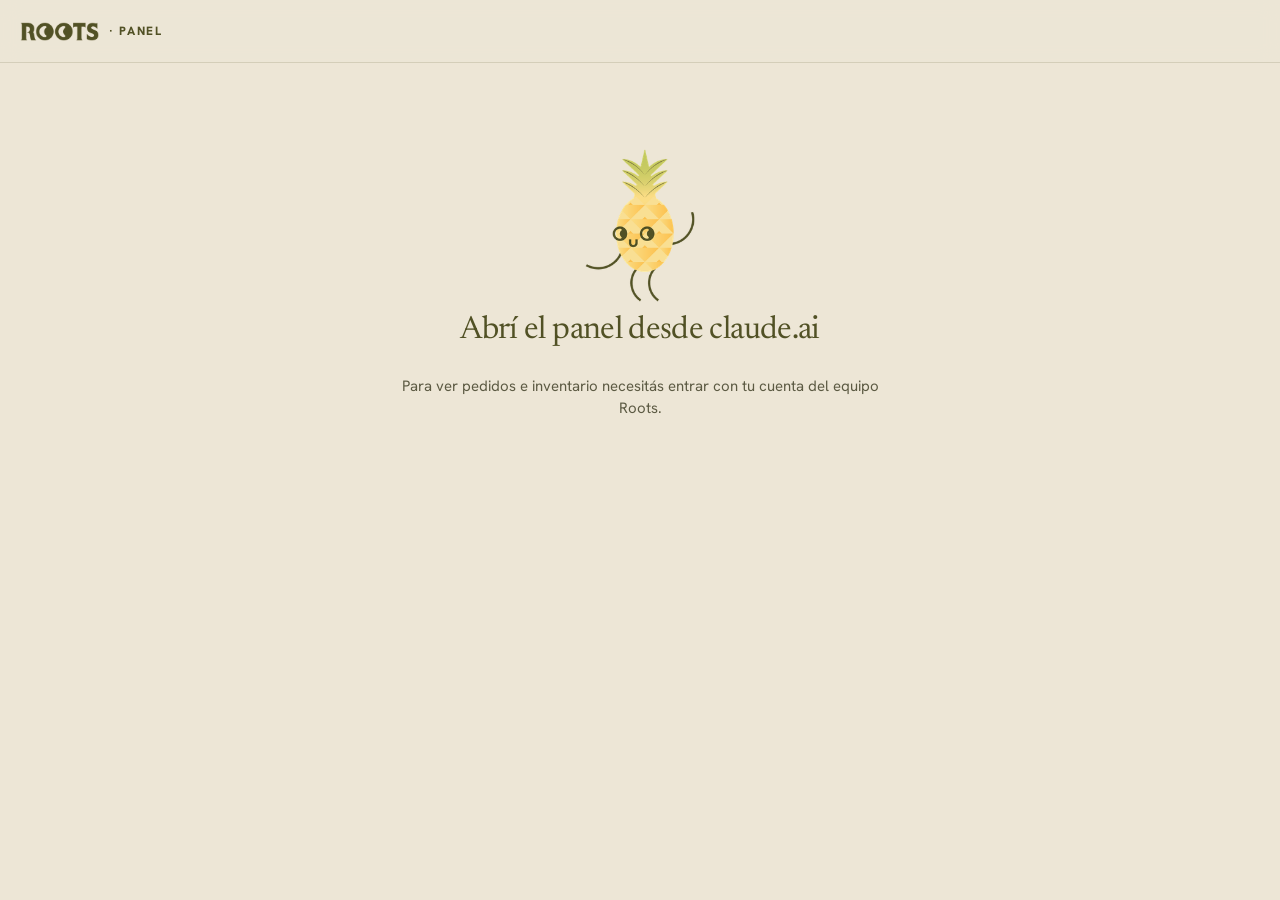
<file: source/panel-artifact.html>
<!doctype html><html><head><meta charset=utf8><meta name=viewport content="width=device-width,initial-scale=1,viewport-fit=cover"><style>:root{color-scheme:light;box-sizing:border-box;padding-top:env(safe-area-inset-top,0px);padding-bottom:env(safe-area-inset-bottom,0px)}html{scroll-padding-top:env(safe-area-inset-top,0px)}body{margin:0;padding:0;font:14px -apple-system,BlinkMacSystemFont,sans-serif;background:#fff;color:#000}img{max-width:100%}[hidden]:not([hidden=until-found i]){display:none!important}</style></head><body>
<title>Roots Pedidos</title>
<link rel="preconnect" href="https://fonts.googleapis.com">
<link rel="preconnect" href="https://fonts.gstatic.com" crossorigin>
<link rel="stylesheet" href="https://fonts.googleapis.com/css2?family=Newsreader:ital,opsz,wght@0,6..72,400;0,6..72,500;1,6..72,400&family=Hanken+Grotesk:wght@400;500;600;700;800&display=swap">
<style>
/* Roots back office for the owners. Layout: managers' back office — sticky top bar with section tabs (Resumen · Pedidos · Inventario · Ajustes); each section is a full-width workspace; order detail and new-order form open in a right drawer. Brand-book palette, single deliberate light look. */
:root{
  --musgo:#515125; --musgo-2:#3E3E1B; --hueso:#EDE6D6; --hueso-2:#F5F0E5; --card:#FFFDF8; --ink:#222222; --mute:#5C5A43;
  --miel:#FCC14E; --coral:#F67A57; --lima:#C2C85E; --line:rgba(81,81,37,.16); --line-2:rgba(81,81,37,.32); --grid:rgba(81,81,37,.10);
  --ok:#3F6212; --ok-bg:#E4E9C4; --warn:#7A5200; --warn-bg:#FDE9B5; --info:#1E4B6E; --info-bg:#DCE9F2; --bad:#9B1C1C; --bad-bg:#FBE1DC; --pur:#5B2C83; --pur-bg:#EDE3F5;
  --serif:"Newsreader","Iowan Old Style",Georgia,serif; --sans:"Hanken Grotesk",system-ui,-apple-system,"Segoe UI",sans-serif;
  color-scheme:light;
}
*{box-sizing:border-box}
html,body{background:var(--hueso)}
body{color:var(--ink);font-family:var(--sans);font-size:15px;line-height:1.5;-webkit-font-smoothing:antialiased}
button,input,select,textarea{font:inherit;color:inherit}
:focus-visible{outline:2.5px solid var(--musgo);outline-offset:2px}
.sr{position:absolute!important;width:1px;height:1px;overflow:hidden;clip:rect(0 0 0 0);white-space:nowrap}
.ico{width:18px;height:18px;flex:none;stroke:currentColor;fill:none;stroke-width:1.8;stroke-linecap:round;stroke-linejoin:round}
.num{font-variant-numeric:tabular-nums}

.top{position:sticky;top:env(safe-area-inset-top,0px);z-index:30;background:rgba(237,230,214,.95);backdrop-filter:blur(10px);-webkit-backdrop-filter:blur(10px);border-bottom:1px solid var(--line)}
.top-in{max-width:1280px;margin:0 auto;padding:0 20px;height:62px;display:flex;align-items:center;gap:18px}
.brand{display:flex;align-items:center;gap:10px;font-weight:800;font-size:12px;letter-spacing:.14em;text-transform:uppercase;color:var(--musgo);white-space:nowrap}
.brand img{height:19px;width:auto;display:block}
.tabs{display:flex;gap:4px;margin-left:auto;overflow-x:auto;scrollbar-width:none}
.tabs a{display:inline-flex;align-items:center;gap:8px;height:40px;padding:0 14px;border-radius:99px;font-weight:700;font-size:14px;color:var(--musgo);text-decoration:none;white-space:nowrap}
.tabs a:hover{background:rgba(81,81,37,.08)}
.tabs a[aria-current="page"]{background:var(--musgo);color:var(--hueso)}
.tabs .badge{min-width:20px;height:20px;padding:0 6px;border-radius:99px;background:var(--coral);color:var(--ink);font-size:11.5px;display:inline-grid;place-items:center}
@media (max-width:760px){.brand span{display:none}.top-in{gap:10px;padding:0 12px}.tabs a{padding:0 11px;font-size:13px}}

.wrap{max-width:1280px;margin:0 auto;padding-inline:20px;padding-block:26px 80px}
@media (max-width:640px){.wrap{padding-inline:16px;padding-block:18px 64px}}
.head{display:flex;justify-content:space-between;align-items:flex-end;gap:16px;flex-wrap:wrap;margin-bottom:20px}
.head>div:first-child{display:grid;gap:6px}
.h1{font-family:var(--serif);font-weight:400;font-size:clamp(30px,4vw,44px);line-height:1.05;letter-spacing:-.02em;margin:0;color:var(--musgo);text-wrap:balance}
.h1 em{font-style:italic}
.h2{font-family:var(--serif);font-weight:400;font-size:24px;line-height:1.15;margin:0;color:var(--musgo)}
.caps{font-weight:800;font-size:11.5px;letter-spacing:.14em;text-transform:uppercase;color:var(--musgo);margin:0}
.mute{color:var(--mute)}
.card{background:var(--card);border:1px solid var(--line);border-radius:20px;padding:20px}
@media (max-width:640px){.card{padding:16px;border-radius:16px}}

.btn{display:inline-flex;align-items:center;justify-content:center;gap:8px;min-height:44px;padding:0 20px;border-radius:99px;border:0;font-weight:700;font-size:14.5px;cursor:pointer;white-space:nowrap;transition:background .15s}
.btn-m{background:var(--musgo);color:var(--hueso)}.btn-m:hover{background:var(--musgo-2)}
.btn-miel{background:var(--miel);color:var(--musgo)}.btn-miel:hover{background:#FFCD66}
.btn-o{background:transparent;color:var(--musgo);box-shadow:inset 0 0 0 1.5px var(--line-2)}.btn-o:hover{box-shadow:inset 0 0 0 1.5px var(--musgo)}
.btn-bad{background:transparent;color:var(--bad);box-shadow:inset 0 0 0 1.5px rgba(155,28,28,.35)}.btn-bad:hover{background:var(--bad-bg)}
.btn-sm{min-height:38px;padding:0 14px;font-size:13.5px}
.btn[disabled]{opacity:.45;cursor:not-allowed}
.link{background:none;border:0;padding:0;color:var(--musgo);font-weight:700;text-decoration:underline;text-underline-offset:4px;cursor:pointer;min-height:36px;display:inline-flex;align-items:center;gap:6px}
.chips{display:flex;gap:6px;flex-wrap:wrap}
.chip{height:36px;padding:0 14px;border-radius:99px;border:1.5px solid var(--line-2);background:transparent;font-weight:700;font-size:13px;color:var(--musgo);cursor:pointer;white-space:nowrap}
.chip[aria-pressed="true"]{background:var(--musgo);color:var(--hueso);border-color:var(--musgo)}

.pill{display:inline-flex;align-items:center;gap:6px;height:26px;padding:0 10px;border-radius:99px;font-size:12px;font-weight:800;white-space:nowrap}
.pill::before{content:"";width:7px;height:7px;border-radius:9px;background:currentColor}
.st-por_verificar{background:var(--warn-bg);color:var(--warn)}
.st-pagado{background:var(--info-bg);color:var(--info)}
.st-preparando{background:#EEF0D2;color:#4D5A12}
.st-enviado{background:var(--pur-bg);color:var(--pur)}
.st-cancelado{background:#E7E4DC;color:#55524A}
.st-entregado{background:var(--ok-bg);color:var(--ok)}
.st-rechazado{background:var(--bad-bg);color:var(--bad)}

.demo{display:flex;gap:12px;align-items:center;justify-content:space-between;flex-wrap:wrap;background:var(--musgo);color:var(--hueso);border-radius:16px;padding:12px 16px;margin-bottom:18px;font-size:14px}
.demo b{color:var(--miel)}
.demo .btn{background:var(--hueso);color:var(--musgo);min-height:36px}
.alertbar{display:flex;gap:12px;align-items:center;justify-content:space-between;flex-wrap:wrap;background:var(--warn-bg);color:#4A3500;border-radius:16px;padding:12px 16px;margin-bottom:18px;font-size:14.5px}
.alertbar b{font-weight:800}

/* resumen */
.kpis{display:grid;grid-template-columns:repeat(4,minmax(0,1fr));gap:12px;margin-bottom:16px}
.kpi{background:var(--card);border:1px solid var(--line);border-radius:18px;padding:16px 18px;display:grid;gap:4px}
.kpi .lb{font-size:13px;color:var(--mute);font-weight:600}
.kpi b{font-family:var(--serif);font-weight:400;font-size:clamp(28px,3vw,38px);line-height:1.05;color:var(--musgo);font-variant-numeric:tabular-nums}
.delta{font-size:12.5px;font-weight:700;color:var(--mute)}
.delta.up{color:var(--ok)}.delta.down{color:var(--bad)}
@media (max-width:900px){.kpis{grid-template-columns:repeat(2,minmax(0,1fr))}}
.dash{display:grid;grid-template-columns:minmax(0,1.6fr) minmax(0,1fr);gap:16px}
.dash .wide{grid-column:1/-1}
@media (max-width:960px){.dash{grid-template-columns:1fr}}
.chart-card{display:grid;gap:12px;align-content:start;min-width:0}
.chart-card .ch{display:flex;justify-content:space-between;align-items:baseline;gap:10px;flex-wrap:wrap}
.chart{position:relative;min-width:0}
.chart svg{display:block;width:100%;height:auto;overflow:visible}
.tip{position:absolute;pointer-events:none;background:var(--ink);color:#FFFDF8;border-radius:10px;padding:8px 10px;font-size:12.5px;line-height:1.35;white-space:nowrap;transform:translate(-50%,-110%);z-index:5}
.tip b{font-weight:800}
.hbars{display:grid;gap:12px}
.hbar{display:grid;grid-template-columns:110px minmax(0,1fr) auto;gap:12px;align-items:center;font-size:14px}
.hbar .tr{height:12px;border-radius:99px;background:var(--hueso-2);overflow:hidden}
.hbar .fl{height:100%;border-radius:99px;background:var(--musgo)}
.hbar .v{font-weight:800;font-variant-numeric:tabular-nums;min-width:40px;text-align:right}
.meter{height:14px;border-radius:99px;background:var(--hueso-2);overflow:hidden}
.meter i{display:block;height:100%;background:var(--musgo);border-radius:99px}
.split{display:flex;justify-content:space-between;gap:10px;font-size:14px}
.split b{font-family:var(--serif);font-weight:400;font-size:30px;color:var(--musgo);display:block;line-height:1}
.toplist{list-style:none;margin:0;padding:0;display:grid}
.toplist li{display:grid;grid-template-columns:minmax(0,1fr) auto;gap:10px;padding:10px 0;border-top:1px solid var(--line);font-size:14px}
.toplist li:first-child{border-top:0}
.toplist span{color:var(--mute);font-size:12.5px;display:block}
.stockwatch{display:grid;gap:10px}
.sw{display:grid;grid-template-columns:44px minmax(0,1fr) auto;gap:12px;align-items:center}
.sw img{width:44px;height:54px;object-fit:cover;border-radius:8px}
.empty-chart{padding:28px 10px;text-align:center;color:var(--mute);font-size:14px}

/* pedidos */
.toolbar{display:flex;gap:10px;flex-wrap:wrap;align-items:center;margin-bottom:12px}
.search{flex:1;min-width:200px;max-width:340px;margin-left:auto;position:relative}
.search .inp{height:40px;padding-left:38px;font-size:14.5px}
.search .ico{position:absolute;left:13px;top:11px;color:var(--mute)}
.tbl-wrap{overflow-x:auto;background:var(--card);border:1px solid var(--line);border-radius:18px}
table.t{width:100%;border-collapse:collapse;min-width:820px;font-size:14px}
.t th{text-align:left;font-size:11px;letter-spacing:.12em;text-transform:uppercase;color:var(--mute);font-weight:800;padding:12px 14px;border-bottom:1px solid var(--line);white-space:nowrap}
.t td{padding:12px 14px;border-bottom:1px solid var(--line);vertical-align:middle}
.t tr:last-child td{border-bottom:0}
.t tbody tr.click{cursor:pointer}
.t tbody tr.click:hover{background:var(--hueso-2)}
.t td.r,.t th.r{text-align:right}
.t .who b{display:block}.t .who span{font-size:12.5px;color:var(--mute)}
.code{font-variant-numeric:tabular-nums;font-weight:800;letter-spacing:.02em}
.chan{font-size:12px;font-weight:700;color:var(--mute)}
.mlist{display:none;gap:10px}
.mrow{display:grid;grid-template-columns:minmax(0,1fr) auto;gap:4px 12px;padding:14px;background:var(--card);border:1px solid var(--line);border-radius:16px;text-align:left;width:100%;cursor:pointer}
.mrow .r{text-align:right}
.mrow span{font-size:13px;color:var(--mute)}
@media (max-width:760px){.tbl-wrap.resp{display:none}.mlist{display:grid}}
.p-empty{padding:40px 20px;text-align:center;color:var(--mute);display:flex;flex-direction:column;align-items:center;gap:10px}
.p-empty img{width:90px}

/* inventario */
.inv-grid{display:grid;grid-template-columns:repeat(auto-fill,minmax(min(270px,100%),1fr));gap:14px;margin-bottom:20px}
.inv-card{display:grid;gap:12px}
.inv-card .tp{display:grid;grid-template-columns:56px minmax(0,1fr);gap:12px;align-items:center}
.inv-card img{width:56px;height:70px;object-fit:cover;border-radius:10px}
.inv-card h2.h2{font-family:var(--sans);font-weight:700;letter-spacing:-.01em}
.inv-card h2.h2 *{font-family:var(--sans)}
.inv-card .stk{font-family:var(--serif);font-size:44px;line-height:1;color:var(--musgo);font-variant-numeric:tabular-nums}
.inv-card .row2{display:flex;gap:8px;flex-wrap:wrap}
.lowtag{display:inline-block;font-size:11.5px;font-weight:800;color:var(--warn);background:var(--warn-bg);padding:2px 8px;border-radius:99px}
.outtag{display:inline-block;font-size:11.5px;font-weight:800;color:var(--bad);background:var(--bad-bg);padding:2px 8px;border-radius:99px}
.adj{display:grid;grid-template-columns:minmax(0,1fr) auto;gap:8px;align-items:end}


/* forms */
.fgrid{display:grid;grid-template-columns:repeat(2,minmax(0,1fr));gap:14px}
.full{grid-column:1/-1}
@media (max-width:560px){.fgrid{grid-template-columns:1fr}}
.field label{display:block;font-weight:700;font-size:13.5px;margin-bottom:6px}
.field label .opt{font-weight:400;color:var(--mute)}
.inp{display:block;width:100%;height:44px;border-radius:12px;border:1.5px solid #CEC6B1;background:var(--hueso-2);padding:0 12px;font-size:15.5px}
.inp:focus{outline:none;border-color:var(--musgo);box-shadow:0 0 0 4px rgba(81,81,37,.16);background:var(--card)}
.inp.bad{border-color:var(--bad);background:#FFF7F5}
textarea.inp{height:auto;min-height:72px;padding:10px 12px;resize:vertical}
.err{color:var(--bad);font-size:13px;font-weight:600;margin:6px 0 0}
.stepper{display:inline-flex;align-items:center;border:1.5px solid var(--line-2);border-radius:99px;height:40px;background:var(--card)}
.stepper button{width:38px;height:38px;border:0;background:none;border-radius:99px;display:grid;place-items:center;cursor:pointer;color:var(--musgo)}
.stepper button[disabled]{opacity:.3;cursor:not-allowed}
.stepper output{min-width:24px;text-align:center;font-weight:800;font-variant-numeric:tabular-nums}
.pline{display:grid;grid-template-columns:40px minmax(0,1fr) auto;gap:10px;align-items:center;padding:8px 0;border-top:1px solid var(--line)}
.pline img{width:40px;height:50px;object-fit:cover;border-radius:8px}
.row{display:flex;justify-content:space-between;gap:10px;font-variant-numeric:tabular-nums;font-size:14.5px}
.row.total{font-weight:800;font-size:18px;border-top:1px solid var(--line);padding-top:10px}
.drop{position:relative;display:flex;flex-direction:column;align-items:center;gap:4px;text-align:center;border:2px dashed var(--coral);border-radius:16px;padding:18px 14px;background:var(--hueso-2);cursor:pointer}
.drop:hover,.drop.over{background:#F0E8D6}
.drop:focus-within{outline:2.5px solid var(--musgo);outline-offset:2px}
.drop input{position:absolute;width:1px;height:1px;opacity:0}
.drop span{font-size:12.5px;color:var(--mute)}
.preview{display:grid;grid-template-columns:72px minmax(0,1fr);gap:12px;align-items:center;border:1.5px solid var(--line-2);border-radius:14px;padding:10px;background:var(--hueso-2)}
.preview img{width:72px;height:92px;object-fit:cover;border-radius:8px}

/* drawer */
.scrim{position:fixed;inset:0;background:rgba(40,40,15,.4);z-index:50;border:0;padding:0;width:100%;cursor:pointer}
.drawer{position:fixed;top:0;right:0;bottom:0;width:min(540px,100%);background:#fff;z-index:51;display:flex;flex-direction:column;box-shadow:-20px 0 50px rgba(40,40,15,.22);padding-top:env(safe-area-inset-top,0px);padding-bottom:env(safe-area-inset-bottom,0px)}
.d-head{display:flex;justify-content:space-between;align-items:center;gap:10px;padding:14px 18px;border-bottom:1px solid var(--line)}
.d-body{flex:1;overflow:auto;padding:16px 18px;display:grid;gap:16px;align-content:start}
.d-foot{padding:12px 18px;border-top:1px solid var(--line);display:flex;gap:10px;flex-wrap:wrap;background:#fff}
.d-foot .btn{flex:1}
.iconbtn{width:40px;height:40px;border-radius:99px;border:0;background:rgba(81,81,37,.08);display:grid;place-items:center;cursor:pointer;color:var(--musgo)}
.dl{display:grid;grid-template-columns:auto minmax(0,1fr);gap:6px 14px;margin:0;font-size:14.5px}
.dl dt{color:var(--mute)}
.dl dd{margin:0;font-weight:600;overflow-wrap:anywhere}
.receipt{display:block;width:100%;border:0;padding:0;background:#E3DCCB;border-radius:14px;cursor:zoom-in}
.receipt img{display:block;width:100%;max-height:480px;object-fit:contain;border-radius:14px}
.lightbox{position:fixed;inset:0;z-index:60;background:rgba(20,20,10,.85);display:grid;place-items:center;padding:20px;border:0;width:100%;cursor:zoom-out}
.lightbox img{max-width:100%;max-height:100%;object-fit:contain;border-radius:10px}
.hist{list-style:none;margin:0;padding:0;display:grid;gap:4px;font-size:13px;color:var(--mute)}
.alert{display:flex;gap:10px;align-items:flex-start;border-radius:14px;padding:12px 14px;font-size:14px;margin:0}
.alert-warn{background:var(--warn-bg);color:#4A3500}
.alert-bad{background:var(--bad-bg);color:var(--bad)}

.toast{position:fixed;left:50%;bottom:calc(20px + env(safe-area-inset-bottom,0px));transform:translateX(-50%);z-index:70;background:var(--musgo);color:var(--hueso);border-radius:99px;padding:10px 18px;font-weight:700;font-size:14px;box-shadow:0 16px 40px rgba(40,40,15,.3);max-width:calc(100% - 32px)}
.gate{max-width:520px;margin:60px auto;text-align:center;display:grid;gap:12px;justify-items:center}
.gate img{width:110px}
.skel{height:14px;border-radius:8px;background:linear-gradient(90deg,#E6DECB,#F1EBDD,#E6DECB);background-size:200% 100%;animation:sk 1.4s linear infinite}
@keyframes sk{to{background-position:-200% 0}}
@media (prefers-reduced-motion:reduce){*{animation:none!important;transition:none!important}}

/* notify customer */
.notify{display:grid;grid-template-columns:120px minmax(0,1fr);gap:14px;align-items:center;background:var(--hueso-2);border-radius:18px;padding:12px}
.notify.fresh{background:#EEF1D3;box-shadow:inset 0 0 0 1.5px var(--lima)}
.nt-img{width:120px;aspect-ratio:4/5;border-radius:12px;overflow:hidden;background:var(--hueso)}
.nt-img img{width:100%;height:100%;object-fit:cover;display:block}
.nt-copy{display:grid;gap:4px}
.nt-copy b{font-family:var(--serif);font-weight:400;font-size:21px;line-height:1.15;color:var(--musgo)}
.nt-copy .mute{font-size:12.5px;line-height:1.4}
.nt-btns{display:flex;gap:8px;flex-wrap:wrap;margin-top:6px}
.nt-btns .btn{min-height:40px}
@media (max-width:420px){.notify{grid-template-columns:90px minmax(0,1fr)}.nt-img{width:90px}}
/* manual order */
.mo{display:grid;gap:22px}
.mo-sec{display:grid;gap:12px}
.mo-2{display:grid;grid-template-columns:1fr 1fr;gap:10px}
@media (max-width:460px){.mo-2{grid-template-columns:1fr}}
.mo-prods{display:grid;gap:8px}
.mo-p{display:grid;grid-template-columns:40px minmax(0,1fr) auto;gap:12px;align-items:center}
.mo-p img{width:40px;height:50px;object-fit:cover;border-radius:8px}
.mo-p b{display:block;font-size:14.5px}.mo-p .mute{font-size:12.5px}
.mo-p .stepper button{font-size:20px;font-weight:700}
.mo-addr{display:grid;gap:10px}
.mo-sum{background:var(--hueso-2);border-radius:14px;padding:12px 14px;display:grid;gap:4px}
</style>

<header class="top">
  <div class="top-in">
    <div class="brand"><img src="[data-uri]" alt="Roots" width="90" height="19"><span>· Panel</span></div>
    <nav class="tabs" aria-label="Secciones" id="tabs" hidden>
      <a href="#resumen" id="nav-resumen">Resumen</a>
      <a href="#pedidos" id="nav-pedidos">Pedidos <span class="badge" id="nav-badge" hidden>0</span></a>
      <a href="#inventario" id="nav-inventario">Inventario</a>
      <a href="#ajustes" id="nav-ajustes">Ajustes</a>
    </nav>
  </div>
</header>

<main class="wrap" id="app">
  <div class="card" style="display:grid;gap:12px"><div class="skel" style="width:30%"></div><div class="skel"></div><div class="skel" style="width:70%"></div></div>
</main>
<div id="layer"></div>
<p class="sr" aria-live="polite" id="live"></p>

<style>
.fin{display:grid;grid-template-columns:repeat(3,minmax(0,1fr));gap:12px}
.fin .kpi b{font-size:clamp(24px,2.4vw,30px)}
.fin .note{font-size:12.5px;color:var(--mute)}
@media (max-width:900px){.fin{grid-template-columns:repeat(2,minmax(0,1fr))}}
.lines{display:grid;gap:8px}
.ln{display:grid;grid-template-columns:44px minmax(0,1fr) auto;gap:10px;align-items:center}
.ln img{width:44px;height:54px;object-fit:cover;border-radius:8px;background:var(--hueso-2)}
.ln b{display:block;font-size:14.5px}.ln span{font-size:12.5px;color:var(--mute)}
.wa{display:inline-flex;align-items:center;gap:8px;background:#E3F1E1;color:#1F5B2A;border-radius:99px;min-height:40px;padding:0 14px;font-weight:800;font-size:13.5px;text-decoration:none}
.wa:hover{background:#D3EAD0}
.mover{display:flex;gap:8px;align-items:center;flex-wrap:wrap}
.mover select{height:40px;max-width:220px}
.zone-tag{display:inline-block;font-size:11.5px;font-weight:800;padding:2px 8px;border-radius:99px;background:var(--hueso-2);color:var(--musgo)}
.newdot{display:inline-block;width:8px;height:8px;border-radius:9px;background:var(--coral);margin-left:6px;vertical-align:middle}
.inv-sec{margin-bottom:22px}
.inv-sec>.caps{margin-bottom:10px}
.steps-tl{list-style:none;margin:0;padding:0;display:flex;gap:4px;flex-wrap:wrap}
.steps-tl li{font-size:11.5px;font-weight:800;padding:4px 9px;border-radius:99px;background:var(--hueso-2);color:var(--mute)}
.steps-tl li.done{background:var(--musgo);color:var(--hueso)}
.steps-tl li.cur{background:var(--miel);color:var(--musgo)}
</style>
<script>
(function(){
"use strict";
// ─────────────────────────────────────────────────────────────
// Roots · back office (owners only).
// Data today: this artifact's shared db (orders/, receipts/, config/v2, inventory/log).
// Production plan: same shapes in Supabase; the storefront writes orders directly.
// ─────────────────────────────────────────────────────────────
var IMG={g_mango:"[data-uri]",g_fresa:"[data-uri]",g_pina:"[data-uri]",m_mango:"[data-uri]",m_fresa:"[data-uri]",m_pina:"[data-uri]",trio:"[data-uri]",frootPina:"[data-uri]",frootMango:"[data-uri]"};
var FLAV=[["mango","Mango"],["fresa","Fresa"],["pina","Piña"]];
var SIZE={g:{label:"Grande",plural:"Grandes",w:{mango:"30 g",fresa:"23 g",pina:"30 g"},tiers:[[1,4000],[5,3500],[10,3200]]},
          m:{label:"Mini",plural:"Minis",w:{mango:"10 g",fresa:"8 g",pina:"12 g"},tiers:[[1,1500],[6,1350],[12,1250]]}};
var SKUS=[]; ["g","m"].forEach(function(s){FLAV.forEach(function(f){SKUS.push({id:s+"-"+f[0],size:s,flavor:f[0],name:f[1]+" "+SIZE[s].label,short:f[1],weight:SIZE[s].w[f[0]],img:IMG[s+"_"+f[0]]})})});
function sku(id){for(var i=0;i<SKUS.length;i++)if(SKUS[i].id===id)return SKUS[i]; return null}
function tierPrice(size,units){var t=SIZE[size].tiers,p=t[0][1]; t.forEach(function(x){if(units>=x[0])p=x[1]}); return p}

var STATUS={por_verificar:"Pago por verificar",pagado:"Pago confirmado",preparando:"En preparación",enviado:"Enviado",entregado:"Entregado",rechazado:"Pago rechazado",cancelado:"Cancelado"};
var FLOW=["por_verificar","pagado","preparando","enviado","entregado"];
var PAID={pagado:1,preparando:1,enviado:1,entregado:1};
var NEXT={por_verificar:["pagado","Confirmar pago"],pagado:["preparando","Empezar a preparar"],preparando:["enviado","Marcar enviado"],enviado:["entregado","Marcar entregado"]};
var PROVS=["San José","Alajuela","Cartago","Heredia","Guanacaste","Puntarenas","Limón"];
var DEFAULT_CFG={v:2,sinpeNumber:"7112-6437",sinpeName:"Lara María Guardia",ship:{gam:2500,fuera:3500},cost:{g:0,m:0},
  stock:{"g-mango":{stock:0,low:8},"g-fresa":{stock:0,low:8},"g-pina":{stock:0,low:8},"m-mango":{stock:0,low:10},"m-fresa":{stock:0,low:10},"m-pina":{stock:0,low:10}}};
var CFG_DOC="config/v2";

function $(s,r){return (r||document).querySelector(s)}
function $$(s,r){return Array.prototype.slice.call((r||document).querySelectorAll(s))}
function esc(s){return String(s==null?"":s).replace(/[&<>"']/g,function(c){return {"&":"&amp;","<":"&lt;",">":"&gt;",'"':"&quot;","'":"&#39;"}[c]})}
function fmt(n){return "₡"+Math.round(n||0).toLocaleString("en-US")}
function fmtK(n){return n>=1e6?"₡"+(n/1e6).toFixed(1).replace(".0","")+"M":n>=1000?"₡"+Math.round(n/1000)+"k":"₡"+Math.round(n)}
function digits(s){return String(s||"").replace(/\D/g,"")}
function fmtPhone(s){var d=digits(s); if(d.length>8&&d.indexOf("506")===0)d=d.slice(3); d=d.slice(0,8); return d.length>4?d.slice(0,4)+"-"+d.slice(4):d}
function fmtDate(iso,opt){try{return new Date(iso).toLocaleDateString("es-CR",opt||{day:"numeric",month:"short"})}catch(e){return iso}}
function fmtDT(iso){try{return new Date(iso).toLocaleString("es-CR",{day:"numeric",month:"short",hour:"numeric",minute:"2-digit"})}catch(e){return iso}}
function ago(iso){var m=Math.round((Date.now()-new Date(iso).getTime())/60000); if(m<1)return "ahora"; if(m<60)return "hace "+m+" min"; var h=Math.round(m/60); if(h<24)return "hace "+h+" h"; var d=Math.round(h/24); return d<7?"hace "+d+" d":fmtDate(iso)}
function live(t){$("#live").textContent=t}
var toastT; function toast(t){var l=$("#toast-el"); if(!l){l=document.createElement("div");l.id="toast-el";l.className="toast";l.setAttribute("role","status");document.body.appendChild(l)} l.textContent=t; l.hidden=false; clearTimeout(toastT); toastT=setTimeout(function(){l.hidden=true},3000)}
function lsGet(k){try{return JSON.parse(localStorage.getItem(k)||"null")}catch(e){return null}}
function lsSet(k,v){try{localStorage.setItem(k,JSON.stringify(v))}catch(e){}}
function pill(st){return '<span class="pill st-'+(STATUS[st]?st:"por_verificar")+'">'+esc(STATUS[st]||STATUS.por_verificar)+'</span>'}
function firstName(n){return String(n||"").trim().split(/\s+/)[0]||""}
var I={
  x:'<svg class="ico" viewBox="0 0 24 24" aria-hidden="true"><path d="M6 6l12 12M18 6 6 18"/></svg>',
  search:'<svg class="ico" viewBox="0 0 24 24" aria-hidden="true"><circle cx="11" cy="11" r="7"/><path d="m20 20-3.5-3.5"/></svg>',
  alert:'<svg class="ico" viewBox="0 0 24 24" aria-hidden="true"><circle cx="12" cy="12" r="9"/><path d="M12 8v5M12 16h.01"/></svg>',
  dl:'<svg class="ico" viewBox="0 0 24 24" aria-hidden="true"><path d="M12 4v12M7 11l5 5 5-5"/><path d="M4 20h16"/></svg>',
  wa:'<svg class="ico" viewBox="0 0 24 24" aria-hidden="true"><path d="M4 20l1.3-4A8 8 0 1 1 8 19.2Z"/><path d="M9 9.5c.3 2 2 3.8 4.5 4.5l1.2-1.2 2 1-.6 1.7c-3.6.3-7.7-3.5-7.6-7.4l1.7-.6 1 2Z"/></svg>'
};

// ─────────── order helpers (shape shared with the storefront) ───────────
// order = {id, createdAt, customer:{name,phone,email,prov,canton,distrito,addr,waze,notes}, zone:'gam'|'fuera',
//          lines:[{kind:'single',size,flavor,qty} | {kind:'pack',size,n,mix:{mango,fresa,pina},label,qty}],
//          subtotal, saving, shipping, total, status, history:[{status,at,note}], hasReceipt}
function bagsOf(o){var b={}; (o.lines||[]).forEach(function(l){
  if(l.kind==="pack") FLAV.forEach(function(f){var n=(l.mix&&l.mix[f[0]]||0)*l.qty; if(n) b[l.size+"-"+f[0]]=(b[l.size+"-"+f[0]]||0)+n});
  else b[l.size+"-"+l.flavor]=(b[l.size+"-"+l.flavor]||0)+l.qty}); return b}
function lineView(l){
  if(l.kind==="pack"){var mix=FLAV.filter(function(f){return l.mix[f[0]]}).map(function(f){return l.mix[f[0]]+" "+f[1]}).join(" · ");
    return {name:(l.label||"Pack de "+l.n+" "+SIZE[l.size].plural),sub:mix,qty:l.qty,img:l.size==="g"?IMG.trio:IMG.m_mango,amount:l.amount}}
  var s=sku(l.size+"-"+l.flavor)||{}; return {name:s.name,sub:s.weight,qty:l.qty,img:s.img,amount:l.amount}}
function lineText(o){return (o.lines||[]).map(function(l){var v=lineView(l); return l.qty+"× "+v.name}).join(", ")}
function stOf(o){return o.status||"por_verificar"}
function zoneLabel(z){return z==="gam"?"GAM":z==="fuera"?"Fuera de GAM":z==="retiro"?"Retiro":"—"}

// WhatsApp message drafts, one per status (sent by hand from the owner's phone)
function waText(o){var n=firstName(o.customer.name), id=o.id, t=fmt(o.total), st=stOf(o);
  if(st==="por_verificar") return "¡Hola "+n+"! Te escribimos de Roots. Recibimos tu pedido "+id+" por "+t+". Estamos verificando tu SINPE y te confirmamos en breve.";
  if(st==="pagado") return "¡Hola "+n+"! Confirmamos tu pago de "+t+" para el pedido "+id+". ¡Gracias por elegir Roots! Pronto lo preparamos.";
  if(st==="preparando") return "¡Hola "+n+"! Tu pedido "+id+" ya se está preparando. Te avisamos cuando salga.";
  if(st==="enviado") return "¡Hola "+n+"! Tu pedido "+id+" va de camino. ¡Que lo disfrutés!";
  if(st==="entregado") return "¡Hola "+n+"! Esperamos que estés disfrutando tu pedido "+id+". Si nos dejás tu opinión o una foto en Instagram (@roots.costarica), ¡nos encantaría!";
  if(st==="rechazado") return "¡Hola "+n+"! No pudimos verificar el SINPE de tu pedido "+id+" ("+t+"). ¿Nos podés reenviar el comprobante?";
  return "¡Hola "+n+"! Te escribimos de Roots sobre tu pedido "+id+".";
}
function waLink(o){var d=digits(o.customer.phone); if(d.length===8)d="506"+d; return d.length>=11?"https://wa.me/"+d+"?text="+encodeURIComponent(waText(o)):""}

// ─────────── state ───────────
var S={db:null,downloads:null,admin:false,ready:false,
  config:null,orders:[],ordersLoaded:false,log:[],
  demo:false,demoOrders:null,
  period:lsGet("roots.period")||"mes", filter:"activos", q:"", selected:null, rejecting:false, receiptCache:{},
  seen:lsGet("roots.seen")||{}};
function data(){return S.demo?S.demoOrders:S.orders}
function cfg(){var c=S.config||{}; return {sinpeNumber:c.sinpeNumber||"",sinpeName:c.sinpeName||"",ship:c.ship||DEFAULT_CFG.ship,cost:c.cost||DEFAULT_CFG.cost,stock:c.stock||DEFAULT_CFG.stock}}

// ─────────── example data (in memory only, never stored) ───────────
function priceLines(lines){
  var units={g:0,m:0}; lines.forEach(function(l){units[l.size]+=l.kind==="pack"?l.n*l.qty:l.qty});
  var unit={g:tierPrice("g",units.g),m:tierPrice("m",units.m)}, sub=0, base=0;
  lines.forEach(function(l){var u=l.kind==="pack"?l.n*l.qty:l.qty; l.amount=u*unit[l.size]; sub+=l.amount; base+=u*SIZE[l.size].tiers[0][1]});
  return {sub:sub,saving:base-sub};
}
function makeDemo(){
  var seed=11; function rnd(){seed=(seed*16807)%2147483647; return (seed-1)/2147483646}
  var names=["María Fernanda Rojas","Andrea Solís","Daniela Vargas","Sofía Jiménez","Valeria Mora","Gabriela Chaves","Lucía Araya","Camila Quesada","José Pablo Castro","Ana Lucía Brenes","Mariana Ulate","Fernanda Calvo","Natalia Porras","Isabel Campos","Paula Rodríguez"];
  var places=[["San José","Escazú","San Rafael","gam"],["Cartago","La Unión","Tres Ríos","gam"],["Heredia","Santo Domingo","Santo Tomás","gam"],["San José","Curridabat","Pinares","gam"],["Guanacaste","Santa Cruz","Tamarindo","fuera"],["Puntarenas","Puntarenas","Santa Teresa","fuera"],["Alajuela","Alajuela","San Rafael","gam"],["Limón","Pococí","Guápiles","fuera"]];
  var out=[], now=Date.now();
  for(var k=0;k<64;k++){
    var daysAgo=Math.floor(Math.pow(rnd(),1.3)*62), ni=Math.floor(Math.pow(rnd(),1.4)*names.length), pl=places[ni%places.length];
    var lines=[], r=rnd();
    if(r<.25) lines.push({kind:"pack",size:"g",n:3,mix:{mango:1,fresa:1,pina:1},label:"El Trío",qty:1});
    else if(r<.45){var n=[5,10][Math.floor(rnd()*2)], m={mango:0,fresa:0,pina:0}; for(var i=0;i<n;i++) m[FLAV[Math.floor(rnd()*3)][0]]++; lines.push({kind:"pack",size:"g",n:n,mix:m,label:"",qty:1})}
    else if(r<.55){var m2={mango:2,fresa:2,pina:2}; lines.push({kind:"pack",size:"m",n:6,mix:m2,label:"",qty:1})}
    FLAV.forEach(function(f){if(rnd()<.3) lines.push({kind:"single",size:"g",flavor:f[0],qty:1+Math.floor(rnd()*2)}); if(rnd()<.15) lines.push({kind:"single",size:"m",flavor:f[0],qty:1+Math.floor(rnd()*3)})});
    if(!lines.length) lines.push({kind:"single",size:"g",flavor:"mango",qty:2});
    var p=priceLines(lines), ship=pl[3]==="gam"?2500:3500;
    var st=daysAgo>7?(rnd()<.05?"rechazado":"entregado"):daysAgo>3?["preparando","enviado","entregado"][Math.floor(rnd()*3)]:daysAgo>0?["pagado","preparando"][Math.floor(rnd()*2)]:(rnd()<.6?"por_verificar":"pagado");
    var t=new Date(now-daysAgo*864e5-Math.floor(rnd()*36e6)).toISOString();
    out.push({id:"RTS-"+(4000+k),createdAt:t,customer:{name:names[ni],phone:"8"+String(1000000+Math.floor(rnd()*8999999)).slice(0,7).replace(/^(\d{3})/,"$1-").replace(/^(\d{3})-(\d)/,"$1$2-"),email:"",prov:pl[0],canton:pl[1],distrito:pl[2],addr:"Dirección de ejemplo",waze:"",notes:""},
      zone:pl[3],lines:lines,subtotal:p.sub,saving:p.saving,shipping:ship,total:p.sub+ship,status:st,history:[{status:"por_verificar",at:t,note:"Pedido desde la tienda"}],hasReceipt:false,demo:true});
  }
  out.forEach(function(o){o.customer.phone=fmtPhone("8"+digits(o.customer.phone).slice(1,8))});
  return out.sort(function(a,b){return a.createdAt<b.createdAt?1:-1});
}

// ─────────── routing ───────────
var VIEWS=["resumen","pedidos","inventario","ajustes"];
function view(){var h=(location.hash||"#resumen").slice(1); return VIEWS.indexOf(h)>=0?h:"resumen"}
window.addEventListener("hashchange",function(){S.selected=null; S.rejecting=false; $("#layer").innerHTML=""; render(); window.scrollTo(0,0)});
function render(){
  var app=$("#app");
  if(!S.ready) return;
  if(!S.db){app.innerHTML='<div class="gate"><img src="'+IMG.frootPina+'" alt=""><h1 class="h1" style="font-size:32px">Abrí el panel desde claude.ai</h1><p class="mute">Para ver pedidos e inventario necesitás entrar con tu cuenta del equipo Roots.</p></div>'; return}
  if(!S.admin){app.innerHTML='<div class="gate"><img src="'+IMG.frootPina+'" alt=""><h1 class="h1" style="font-size:32px">Este panel es solo para el equipo de Roots</h1><p class="mute">Si sos parte del equipo, pedile a la administradora que te dé acceso de edición.</p></div>'; return}
  $("#tabs").hidden=false;
  var v=view();
  VIEWS.forEach(function(x){var a=$("#nav-"+x); if(x===v)a.setAttribute("aria-current","page"); else a.removeAttribute("aria-current")});
  var demoBar=S.demo?'<div class="demo" role="status"><span><b>Datos de ejemplo.</b> Pedidos inventados para mostrar el panel. No se guardan y no tocan tu inventario.</span><button type="button" class="btn btn-sm" id="demo-off">Volver a mis datos</button></div>':'';
  var setupBar=!S.config&&v!=="ajustes"?'<div class="alertbar"><span><b>Falta configurar la tienda.</b> Cargá tu inventario inicial, el SINPE y los costos.</span><a class="btn btn-sm btn-m" href="#ajustes">Configurar</a></div>':'';
  if(v==="resumen") app.innerHTML=demoBar+setupBar+resumen();
  else if(v==="pedidos") app.innerHTML=demoBar+setupBar+pedidos();
  else if(v==="inventario") app.innerHTML=demoBar+setupBar+inventario();
  else app.innerHTML=ajustes();
  bind(v); updateBadge();
  if(S.selected) renderDrawer();
}
function updateBadge(){var n=data().filter(function(o){return stOf(o)==="por_verificar"}).length, b=$("#nav-badge"); b.textContent=n; b.hidden=!n; document.title=(n?"("+n+") ":"")+"Roots · Panel"}

// ═══════════ RESUMEN ═══════════
var PERIODS=[["7d","7 días"],["mes","Este mes"],["mesant","Mes pasado"],["90d","90 días"]];
function range(p){
  var now=new Date(), s, e=new Date(now.getTime()+1);
  if(p==="7d"){s=new Date(now); s.setHours(0,0,0,0); s.setDate(s.getDate()-6)}
  else if(p==="mes"){s=new Date(now.getFullYear(),now.getMonth(),1)}
  else if(p==="mesant"){s=new Date(now.getFullYear(),now.getMonth()-1,1); e=new Date(now.getFullYear(),now.getMonth(),1)}
  else {s=new Date(now); s.setHours(0,0,0,0); s.setDate(s.getDate()-89)}
  var len=e-s; return {s:s,e:e,ps:new Date(s.getTime()-len),pe:s};
}
function inRange(o,a,b){var t=new Date(o.createdAt); return t>=a&&t<b}
function stats(list){
  var c=cfg(), paid=list.filter(function(o){return PAID[stOf(o)]});
  var prodRev=0, ship=0, saving=0, bags={}, units={g:0,m:0};
  paid.forEach(function(o){prodRev+=o.subtotal||0; ship+=o.shipping||0; saving+=o.saving||0; var b=bagsOf(o); Object.keys(b).forEach(function(k){bags[k]=(bags[k]||0)+b[k]; units[k.charAt(0)]+=b[k]})});
  var cogs=units.g*(c.cost.g||0)+units.m*(c.cost.m||0), hasCost=!!(c.cost.g||c.cost.m);
  var zones={gam:0,fuera:0}; paid.forEach(function(o){if(zones[o.zone]!==undefined)zones[o.zone]++});
  return {orders:paid.length,rev:prodRev+ship,prodRev:prodRev,ship:ship,saving:saving,avg:paid.length?(prodRev+ship)/paid.length:0,bags:bags,units:units,bagsTotal:units.g+units.m,cogs:cogs,hasCost:hasCost,profit:prodRev-cogs,paid:paid,zones:zones};
}
function delta(cur,prev){if(!prev) return cur?'<span class="delta">Sin datos del período anterior</span>':'<span class="delta">—</span>'; var d=(cur-prev)/prev*100; var cls=d>=0?"up":"down"; return '<span class="delta '+cls+'">'+(d>=0?"▲ ":"▼ ")+Math.abs(d).toFixed(0)+'% vs. período anterior</span>'}
function resumen(){
  var all=data(), r=range(S.period);
  var cur=all.filter(function(o){return inRange(o,r.s,r.e)}), prev=all.filter(function(o){return inRange(o,r.ps,r.pe)});
  var a=stats(cur), b=stats(prev);
  var pend=all.filter(function(o){return stOf(o)==="por_verificar"}), pendSum=pend.reduce(function(x,o){return x+o.total},0);
  var toShip=all.filter(function(o){var s=stOf(o); return s==="pagado"||s==="preparando"}).length;
  var head='<div class="head"><div><p class="caps">Resumen</p><h1 class="h1">¿Cómo va <em>Roots?</em></h1></div><div class="chips" role="group" aria-label="Período">'+PERIODS.map(function(p){return '<button type="button" class="chip" data-period="'+p[0]+'" aria-pressed="'+(S.period===p[0])+'">'+p[1]+'</button>'}).join("")+'</div></div>';
  var alert=(pend.length||toShip)?'<div class="alertbar"><span>'+(pend.length?'<b>'+pend.length+(pend.length===1?' pago':' pagos')+' por verificar</b> · '+fmt(pendSum)+(toShip?' &nbsp;·&nbsp; ':''):'')+(toShip?'<b>'+toShip+' por preparar o enviar</b>':'')+'</span><a class="btn btn-sm btn-m" href="#pedidos" id="go-active">Ver pedidos</a></div>':'';
  if(!all.length&&!S.demo) return head+'<div class="card p-empty"><img src="'+IMG.frootMango+'" alt=""><h2 class="h2">Aquí van a aparecer tus ventas</h2><p>Cuando lleguen pedidos de la tienda los vas a ver aquí. Mientras tanto podés ver cómo se ve con datos de ejemplo.</p><button type="button" class="btn btn-m" id="demo-on">Ver con datos de ejemplo</button></div>';
  var kpis='<div class="kpis">'+
    '<div class="kpi"><span class="lb">Ventas confirmadas</span><b>'+fmt(a.rev)+'</b>'+delta(a.rev,b.rev)+'</div>'+
    '<div class="kpi"><span class="lb">Pedidos pagados</span><b>'+a.orders+'</b>'+delta(a.orders,b.orders)+'</div>'+
    '<div class="kpi"><span class="lb">Ticket promedio</span><b>'+fmt(a.avg)+'</b>'+delta(a.avg,b.avg)+'</div>'+
    '<div class="kpi"><span class="lb">Bolsas vendidas</span><b>'+a.bagsTotal+'</b>'+delta(a.bagsTotal,b.bagsTotal)+'</div></div>';
  var fin='<section class="card chart-card wide" aria-labelledby="c-fin"><div class="ch"><h2 class="h2" id="c-fin">Finanzas del período</h2><span class="mute" style="font-size:13px">Solo pedidos con pago confirmado</span></div><div class="fin">'+
    '<div class="kpi"><span class="lb">Ventas de producto</span><b>'+fmt(a.prodRev)+'</b><span class="note">Ya con precio por volumen</span></div>'+
    '<div class="kpi"><span class="lb">Envíos cobrados</span><b>'+fmt(a.ship)+'</b><span class="note">Se lo pasás al courier</span></div>'+
    '<div class="kpi"><span class="lb">Descuento por volumen dado</span><b>'+fmt(a.saving)+'</b><span class="note">Frente a precio unitario</span></div>'+
    '<div class="kpi"><span class="lb">Costo de producto</span><b>'+(a.hasCost?fmt(a.cogs):'—')+'</b><span class="note">'+(a.hasCost?a.units.g+' Grandes · '+a.units.m+' Minis':'<a href="#ajustes">Agregá tu costo por bolsa</a>')+'</span></div>'+
    '<div class="kpi"><span class="lb">Ganancia bruta</span><b>'+(a.hasCost?fmt(a.profit):'—')+'</b><span class="note">'+(a.hasCost&&a.prodRev?Math.round(a.profit/a.prodRev*100)+'% de margen':'Ventas de producto − costo')+'</span></div>'+
    '<div class="kpi"><span class="lb">Por cobrar</span><b>'+fmt(pendSum)+'</b><span class="note">'+pend.length+' por verificar (todas las fechas)</span></div>'+
    '</div></section>';
  var maxB=1; SKUS.forEach(function(s){maxB=Math.max(maxB,a.bags[s.id]||0)});
  var flav='<div class="hbars">'+SKUS.slice().sort(function(x,y){return (a.bags[y.id]||0)-(a.bags[x.id]||0)}).map(function(s){var v=a.bags[s.id]||0; return '<div class="hbar"><span>'+esc(s.name)+'</span><div class="tr" aria-hidden="true"><div class="fl" style="width:'+(v/maxB*100)+'%"></div></div><span class="v">'+v+'</span></div>'}).join("")+'</div>';
  var firstSeen={}; all.slice().sort(function(x,y){return x.createdAt<y.createdAt?-1:1}).forEach(function(o){var k=digits(o.customer.phone)||o.customer.name; if(!firstSeen[k])firstSeen[k]=o.createdAt});
  var custs={}; a.paid.forEach(function(o){var k=digits(o.customer.phone)||o.customer.name; if(!custs[k])custs[k]={name:o.customer.name,total:0,n:0,isNew:firstSeen[k]>=r.s.toISOString()}; custs[k].total+=o.total; custs[k].n++});
  var cl=Object.keys(custs).map(function(k){return custs[k]}), nNew=cl.filter(function(c){return c.isNew}).length, nRet=cl.length-nNew;
  var custHtml=cl.length?'<div class="split"><div><b>'+nNew+'</b>nuevas</div><div style="text-align:right"><b>'+nRet+'</b>recurrentes</div></div><div class="meter" role="img" aria-label="'+Math.round(nRet/cl.length*100)+'% de clientes recurrentes"><i style="width:'+(nRet/cl.length*100)+'%;margin-left:auto"></i></div><p class="mute" style="margin:0;font-size:13px">'+Math.round(nRet/cl.length*100)+'% ya había comprado antes (por número de teléfono).</p>'+
    '<p class="caps" style="margin-top:6px">Quienes más compraron</p><ul class="toplist">'+cl.sort(function(x,y){return y.total-x.total}).slice(0,4).map(function(c){return '<li><div>'+esc(c.name)+'<span>'+c.n+(c.n===1?' pedido':' pedidos')+'</span></div><b class="num">'+fmt(c.total)+'</b></li>'}).join("")+'</ul>':'<p class="empty-chart">Sin pedidos pagados en este período.</p>';
  var zt=a.zones.gam+a.zones.fuera, zoneHtml=zt?'<div class="split"><div><b>'+a.zones.gam+'</b>dentro de la GAM</div><div style="text-align:right"><b>'+a.zones.fuera+'</b>fuera de la GAM</div></div><div class="meter" aria-hidden="true"><i style="width:'+(a.zones.gam/zt*100)+'%"></i></div>':'<p class="empty-chart">Sin pedidos pagados en este período.</p>';
  var c=cfg(), low=SKUS.filter(function(s){var x=c.stock[s.id]||{}; return (x.stock||0)<=(x.low||0)});
  var stockHtml=!S.config?'<p class="mute" style="margin:0">Cargá el inventario inicial en <a href="#ajustes">Ajustes</a>.</p>':low.length?'<div class="stockwatch">'+low.map(function(s){var x=c.stock[s.id]||{}; return '<div class="sw"><img src="'+s.img+'" alt=""><div><b>'+esc(s.name)+'</b><div class="mute" style="font-size:12.5px">Alerta en '+(x.low||0)+' o menos</div></div>'+((x.stock||0)<=0?'<span class="outtag">Agotado</span>':'<span class="lowtag">Quedan '+x.stock+'</span>')+'</div>'}).join("")+'</div><a class="link" href="#inventario">Ir a inventario</a>':'<p class="mute" style="margin:0">Todo el inventario está por encima de la alerta.</p>';
  return head+alert+kpis+'<div class="dash">'+fin+
    '<section class="card chart-card wide" aria-labelledby="c-sales"><div class="ch"><h2 class="h2" id="c-sales">Ventas confirmadas por día</h2><span class="mute" style="font-size:13px">Pasá el cursor por una barra para ver el detalle</span></div><div class="chart" id="sales-chart"></div></section>'+
    '<section class="card chart-card" aria-labelledby="c-flav"><div class="ch"><h2 class="h2" id="c-flav">Bolsas por producto</h2><span class="mute" style="font-size:13px">Los packs cuentan cada bolsa</span></div>'+flav+'</section>'+
    '<section class="card chart-card" aria-labelledby="c-stock"><h2 class="h2" id="c-stock">Inventario bajo</h2>'+stockHtml+'</section>'+
    '<section class="card chart-card" aria-labelledby="c-cust"><h2 class="h2" id="c-cust">Clientes</h2>'+custHtml+'</section>'+
    '<section class="card chart-card" aria-labelledby="c-zone"><h2 class="h2" id="c-zone">Entregas por zona</h2>'+zoneHtml+'</section>'+
    '</div>';
}
function drawSales(){
  var el=$("#sales-chart"); if(!el) return;
  var r=range(S.period), days=[], d=new Date(r.s); d.setHours(0,0,0,0);
  var end=new Date(Math.min(r.e.getTime(),Date.now()));
  while(d<end){days.push({d:new Date(d),rev:0,n:0}); d.setDate(d.getDate()+1)}
  var idx={}; days.forEach(function(x,i){idx[x.d.toDateString()]=i});
  data().forEach(function(o){if(!PAID[stOf(o)]||!inRange(o,r.s,r.e))return; var k=new Date(o.createdAt).toDateString(); if(idx[k]!==undefined){days[idx[k]].rev+=o.total; days[idx[k]].n++}});
  var W=Math.max(300,el.clientWidth), H=230, pl=46, pr=8, pt=10, pb=26, iw=W-pl-pr, ih=H-pt-pb;
  var max=Math.max.apply(null,days.map(function(x){return x.rev}).concat([0]));
  if(!max){el.innerHTML='<p class="empty-chart">Sin ventas confirmadas en este período.</p>'; return}
  var step=Math.pow(10,Math.floor(Math.log10(max))), nice=Math.ceil(max/step)*step, ticks=[0,nice/2,nice];
  var bw=iw/days.length, gap=Math.min(4,bw*.25), barW=Math.max(1,bw-gap);
  var labelEvery=Math.ceil(days.length/(W<520?5:9));
  var g='<svg viewBox="0 0 '+W+' '+H+'" width="'+W+'" height="'+H+'" role="img" aria-label="Ventas confirmadas por día">';
  ticks.forEach(function(t){var y=pt+ih-t/nice*ih; g+='<line x1="'+pl+'" x2="'+(W-pr)+'" y1="'+y+'" y2="'+y+'" stroke="var(--grid)" stroke-width="1"/><text x="'+(pl-8)+'" y="'+(y+4)+'" text-anchor="end" font-size="11" fill="var(--mute)">'+fmtK(t)+'</text>'});
  days.forEach(function(x,i){
    var h=x.rev/nice*ih, xx=pl+i*bw+gap/2, y=pt+ih-h;
    if(h>0){var rr=Math.min(4,barW/2,h); g+='<path d="M'+xx+','+(pt+ih)+' V'+(y+rr)+' Q'+xx+','+y+' '+(xx+rr)+','+y+' H'+(xx+barW-rr)+' Q'+(xx+barW)+','+y+' '+(xx+barW)+','+(y+rr)+' V'+(pt+ih)+' Z" fill="var(--musgo)"/>'}
    if(i%labelEvery===0) g+='<text x="'+(xx+barW/2)+'" y="'+(H-8)+'" text-anchor="middle" font-size="11" fill="var(--mute)">'+esc(fmtDate(x.d.toISOString()))+'</text>';
    g+='<rect class="hit" data-i="'+i+'" x="'+(pl+i*bw)+'" y="'+pt+'" width="'+bw+'" height="'+ih+'" fill="transparent"/>';
  });
  g+='<line x1="'+pl+'" x2="'+(W-pr)+'" y1="'+(pt+ih)+'" y2="'+(pt+ih)+'" stroke="var(--line-2)" stroke-width="1"/></svg>';
  var table='<table class="sr"><caption>Ventas por día</caption><tr><th>Día</th><th>Ventas</th><th>Pedidos</th></tr>'+days.map(function(x){return '<tr><td>'+esc(fmtDate(x.d.toISOString()))+'</td><td>'+fmt(x.rev)+'</td><td>'+x.n+'</td></tr>'}).join("")+'</table>';
  el.innerHTML=g+'<div class="tip" id="tip" hidden></div>'+table;
  var tip=$("#tip",el);
  $$(".hit",el).forEach(function(h){
    var show=function(){var x=days[+h.dataset.i]; var bx=parseFloat(h.getAttribute("x"))+bw/2, by=pt+ih-x.rev/nice*ih;
      tip.innerHTML='<b>'+esc(fmtDate(x.d.toISOString(),{weekday:"short",day:"numeric",month:"short"}))+'</b><br>'+fmt(x.rev)+' · '+x.n+(x.n===1?' pedido':' pedidos'); tip.hidden=false;
      tip.style.left=Math.min(Math.max(bx,70),W-70)+"px"; tip.style.top=Math.max(by,40)+"px"};
    h.addEventListener("mouseenter",show); h.addEventListener("mouseleave",function(){tip.hidden=true});
  });
}

// ═══════════ PEDIDOS ═══════════
var FILTERS=[["activos","Activos"],["por_verificar","Por verificar"],["pagado","Pagados"],["preparando","En preparación"],["enviado","Enviados"],["entregado","Entregados"],["rechazado","Rechazados"],["cancelado","Cancelados"],["todos","Todos"]];
function filtered(){
  var q=S.q.trim().toLowerCase();
  return data().filter(function(o){var st=stOf(o);
    if(S.filter==="activos"&&(st==="entregado"||st==="rechazado"||st==="cancelado"))return false;
    if(S.filter!=="activos"&&S.filter!=="todos"&&st!==S.filter)return false;
    if(q){var c=o.customer, hay=(o.id+" "+c.name+" "+c.phone+" "+c.canton+" "+c.prov+" "+c.distrito).toLowerCase(); if(hay.indexOf(q)<0&&digits(c.phone).indexOf(digits(q)||"~")<0)return false}
    return true});
}
function pedidos(){
  var all=data(), cnt=function(s){return all.filter(function(o){return stOf(o)===s}).length};
  var head='<div class="head"><div><p class="caps">Pedidos</p><h1 class="h1">Pedidos <em>de la tienda.</em></h1></div><div style="display:flex;gap:8px;flex-wrap:wrap">'+(!S.demo?'<button type="button" class="btn btn-m" id="new-order">+ Pedido manual</button>':'')+(S.downloads&&all.length?'<button type="button" class="btn btn-o" id="csv">'+I.dl+'Descargar CSV</button>':'')+'</div></div>';
  var tools='<div class="toolbar"><div class="chips" role="group" aria-label="Filtrar por estado">'+FILTERS.map(function(f){var n=f[0]==="activos"||f[0]==="todos"?"":' <span class="num" style="opacity:.75">'+cnt(f[0])+'</span>'; return '<button type="button" class="chip" data-filter="'+f[0]+'" aria-pressed="'+(S.filter===f[0])+'">'+f[1]+n+'</button>'}).join("")+'</div><div class="search">'+I.search+'<label class="sr" for="q">Buscar pedido</label><input id="q" class="inp" placeholder="N.º de pedido, nombre o teléfono" value="'+esc(S.q)+'"></div></div>';
  var list=filtered(), body;
  if(!all.length) body='<div class="card p-empty"><img src="'+IMG.frootPina+'" alt=""><h2 class="h2">Todavía no hay pedidos</h2><p>Los pedidos que hagan en la tienda aparecen aquí con su comprobante de SINPE.</p><button type="button" class="btn btn-o" id="demo-on">Ver con datos de ejemplo</button></div>';
  else if(!list.length) body='<div class="card p-empty"><p>No hay pedidos con este filtro.</p></div>';
  else body='<div class="tbl-wrap resp"><table class="t"><thead><tr><th>Pedido</th><th>Cliente</th><th>Productos</th><th>Zona</th><th>Estado</th><th class="r">Total</th></tr></thead><tbody>'+list.map(function(o){
      var nw=!S.seen[o.id]&&stOf(o)==="por_verificar"?'<span class="newdot" title="Nuevo"></span>':'';
      return '<tr class="click" data-o="'+esc(o.id)+'" tabindex="0"><td><b class="code">'+esc(o.id)+'</b>'+nw+'<div class="mute" style="font-size:12.5px">'+esc(ago(o.createdAt))+'</div></td><td class="who"><b>'+esc(o.customer.name)+'</b><span>'+esc(o.customer.phone||"")+' · '+esc([o.customer.canton,o.customer.prov].filter(Boolean).join(", "))+'</span></td><td style="max-width:280px">'+esc(lineText(o))+'</td><td><span class="zone-tag">'+zoneLabel(o.zone)+'</span></td><td>'+pill(stOf(o))+'</td><td class="r num"><b>'+fmt(o.total)+'</b></td></tr>'}).join("")+'</tbody></table></div>'+
    '<div class="mlist">'+list.map(function(o){return '<button type="button" class="mrow" data-o="'+esc(o.id)+'"><b class="code">'+esc(o.id)+'</b><b class="r num">'+fmt(o.total)+'</b><span>'+esc(o.customer.name)+' · '+esc(ago(o.createdAt))+'</span><span class="r">'+pill(stOf(o))+'</span></button>'}).join("")+'</div>';
  return head+tools+body;
}

// ═══════════ INVENTARIO ═══════════
function inventario(){
  var c=cfg(), r=range("mes"), sold={};
  data().forEach(function(o){if(!PAID[stOf(o)]||!inRange(o,r.s,r.e))return; var b=bagsOf(o); Object.keys(b).forEach(function(k){sold[k]=(sold[k]||0)+b[k]})});
  var card=function(s){var x=c.stock[s.id]||{}, st=x.stock||0, low=x.low||0;
    var tag=st<=0?'<span class="outtag">Agotado</span>':st<=low?'<span class="lowtag">Bajo</span>':'';
    return '<section class="card inv-card" aria-labelledby="inv-'+s.id+'"><div class="tp"><img src="'+s.img+'" alt=""><div><h2 class="h2" id="inv-'+s.id+'" style="font-size:22px">'+esc(s.name)+' '+tag+'</h2><span class="mute" style="font-size:13px">'+esc(s.weight)+'</span></div></div>'+
      '<div style="display:flex;justify-content:space-between;align-items:flex-end;gap:10px"><div><span class="stk">'+st+'</span> <span class="mute">en bodega</span></div><span class="mute" style="font-size:13px;text-align:right">'+(sold[s.id]||0)+' vendidas este mes<br>Alerta en '+low+'</span></div>'+
      (S.config?'<form class="adj" data-adj="'+s.id+'"><div class="field"><label for="ad-q-'+s.id+'">Cantidad</label><input class="inp" id="ad-q-'+s.id+'" inputmode="text" placeholder="Ej. 20 o -3"></div><button type="submit" class="btn btn-o btn-sm" style="min-height:44px">Guardar</button></form>':'')+'</section>'};
  var log=S.log.slice(0,40);
  var logHtml=log.length?'<div class="tbl-wrap"><table class="t" style="min-width:560px"><thead><tr><th>Fecha</th><th>Producto</th><th class="r">Cambio</th><th>Motivo</th></tr></thead><tbody>'+log.map(function(l){var s=sku(l.product); return '<tr><td>'+esc(fmtDT(l.at))+'</td><td>'+esc(s?s.name:l.product)+'</td><td class="r num"><b style="color:'+(l.delta>=0?'var(--ok)':'var(--bad)')+'">'+(l.delta>0?'+':'')+l.delta+'</b></td><td>'+esc(l.reason)+'</td></tr>'}).join("")+'</tbody></table></div>':'<div class="card"><p class="mute" style="margin:0">Todavía no hay movimientos. Las ventas confirmadas y las entradas de producción aparecen aquí.</p></div>';
  return '<div class="head"><div><p class="caps">Inventario</p><h1 class="h1">Lo que hay en <em>bodega.</em></h1></div><p class="mute" style="margin:0;max-width:400px;font-size:14px">Al confirmar un pago, las bolsas se descuentan solas (los packs descuentan cada sabor). Si un pedido se cancela o se rechaza, vuelven.</p></div>'+
    (S.demo?'<p class="alert alert-warn" style="margin-bottom:16px">'+I.alert+'<span>El inventario muestra tus datos reales; los pedidos de ejemplo no lo afectan.</span></p>':'')+
    '<div class="inv-sec"><p class="caps">Grandes</p><div class="inv-grid">'+SKUS.filter(function(s){return s.size==="g"}).map(card).join("")+'</div></div>'+
    '<div class="inv-sec"><p class="caps">Minis</p><div class="inv-grid">'+SKUS.filter(function(s){return s.size==="m"}).map(card).join("")+'</div></div>'+
    '<h2 class="h2" style="margin-bottom:12px">Movimientos</h2>'+logHtml;
}

// ═══════════ AJUSTES ═══════════
function ajustes(){
  var c=S.config?cfg():DEFAULT_CFG, isNew=!S.config;
  return '<div class="head"><div><p class="caps">Ajustes</p><h1 class="h1">Tienda, pagos y <em>costos.</em></h1></div></div>'+
    (isNew?'<p class="alert alert-warn" style="margin-bottom:16px">'+I.alert+'<span>Todavía no hay configuración guardada. Revisá los datos, cargá cuántas bolsas tienen hoy y guardá.</span></p>':'')+
    '<form id="setf" class="dash" novalidate style="grid-template-columns:minmax(0,1.3fr) minmax(0,1fr)">'+
    '<section class="card" aria-labelledby="st-t"><h2 class="h2" id="st-t" style="margin-bottom:12px">Inventario y alertas</h2><div style="overflow-x:auto"><table class="t" style="min-width:460px"><thead><tr><th>Producto</th>'+(isNew?'<th>Bolsas hoy</th>':'')+'<th>Alerta en</th></tr></thead><tbody>'+
    SKUS.map(function(s){var x=c.stock[s.id]||{}; return '<tr><td><b>'+esc(s.name)+'</b> <span class="mute" style="font-size:12.5px">'+esc(s.weight)+'</span></td>'+(isNew?'<td><label class="sr" for="sk-'+s.id+'">Bolsas de '+esc(s.name)+'</label><input class="inp" style="max-width:100px" id="sk-'+s.id+'" inputmode="numeric" value="'+esc(x.stock||0)+'"></td>':'')+'<td><label class="sr" for="lw-'+s.id+'">Alerta de '+esc(s.name)+'</label><input class="inp" style="max-width:90px" id="lw-'+s.id+'" inputmode="numeric" value="'+esc(x.low||0)+'"></td></tr>'}).join("")+
    '</tbody></table></div>'+(isNew?'':'<p class="mute" style="margin:10px 0 0;font-size:13px">Para cambiar cuántas bolsas hay, usá Entrada / Salida en Inventario (así queda registro).</p>')+'</section>'+
    '<div style="display:grid;gap:16px;align-content:start">'+
    '<section class="card" aria-labelledby="pay-t" style="display:grid;gap:14px"><h2 class="h2" id="pay-t">SINPE y envío</h2>'+
    '<div class="field"><label for="c-num">Número SINPE Móvil</label><input class="inp" id="c-num" inputmode="tel" value="'+esc(c.sinpeNumber||"")+'" placeholder="8888-8888"></div>'+
    '<div class="field"><label for="c-name">A nombre de</label><input class="inp" id="c-name" value="'+esc(c.sinpeName||"")+'" placeholder="Como aparece en el SINPE"></div>'+
    '<div class="fgrid"><div class="field"><label for="c-gam">Envío GAM (₡)</label><input class="inp" id="c-gam" inputmode="numeric" value="'+esc(c.ship.gam)+'"></div><div class="field"><label for="c-fuera">Fuera de GAM (₡)</label><input class="inp" id="c-fuera" inputmode="numeric" value="'+esc(c.ship.fuera)+'"></div></div></section>'+
    '<section class="card" aria-labelledby="cost-t" style="display:grid;gap:14px"><h2 class="h2" id="cost-t">Costo por bolsa</h2><p class="mute" style="margin:0;font-size:13.5px">Lo que les cuesta producir cada bolsa (fruta, empaque, mano de obra). Con esto calculamos la ganancia.</p>'+
    '<div class="fgrid"><div class="field"><label for="c-cg">Grande (₡)</label><input class="inp" id="c-cg" inputmode="numeric" value="'+esc(c.cost.g||"")+'" placeholder="0"></div><div class="field"><label for="c-cm">Mini (₡)</label><input class="inp" id="c-cm" inputmode="numeric" value="'+esc(c.cost.m||"")+'" placeholder="0"></div></div></section>'+
    '<section class="card" style="display:grid;gap:8px"><h2 class="h2">Precios de la tienda</h2><p class="mute" style="margin:0;font-size:13.5px">Grandes ₡4,000 · 5+ ₡3,500 · 10+ ₡3,200<br>Minis ₡1,500 · 6+ ₡1,350 · 12+ ₡1,250</p><p class="mute" style="margin:0;font-size:12.5px">Para cambiar precios hay que actualizar la tienda. Escribile a Moni.</p></section>'+
    '<button type="submit" class="btn btn-m" id="c-save">'+(isNew?'Crear configuración':'Guardar cambios')+'</button></div></form>';
}

// ═══════════ BINDINGS ═══════════
function int(v){return parseInt(digits(v)||"0",10)}
function bind(v){
  var off=$("#demo-off"); if(off) off.onclick=function(){S.demo=false; S.selected=null; $("#layer").innerHTML=""; render()};
  var on=$("#demo-on"); if(on) on.onclick=function(){if(!S.demoOrders)S.demoOrders=makeDemo(); S.demo=true; render()};
  var ga=$("#go-active"); if(ga) ga.onclick=function(){S.filter="activos"};
  if(v==="resumen"){$$("[data-period]").forEach(function(b){b.onclick=function(){S.period=b.dataset.period; lsSet("roots.period",S.period); render()}}); drawSales()}
  if(v==="pedidos"){
    $$("[data-filter]").forEach(function(b){b.onclick=function(){S.filter=b.dataset.filter; render()}});
    var qi=$("#q"); qi.oninput=function(){S.q=qi.value; var pos=qi.selectionStart; render(); var n=$("#q"); n.focus(); try{n.setSelectionRange(pos,pos)}catch(e){}};
    $$("[data-o]").forEach(function(r){r.onclick=function(){openOrder(r.dataset.o)}; r.onkeydown=function(e){if(e.key==="Enter"||e.key===" "){e.preventDefault(); openOrder(r.dataset.o)}}});
    var csv=$("#csv"); if(csv) csv.onclick=exportCsv;
    var no=$("#new-order"); if(no) no.onclick=openManual;
  }
  if(v==="inventario"){
    $$("[data-adj]").forEach(function(f){f.onsubmit=function(e){e.preventDefault(); var id=f.dataset.adj, raw=$("#ad-q-"+id).value.trim(), neg=/^\s*[-−]/.test(raw), q=int(raw);
      if(!q){toast("Escribí una cantidad. Usá - para restar."); $("#ad-q-"+id).focus(); return}
      var m={}; m[id]=neg?-q:q;
      moveStock(m, neg?"Salida manual":"Entrada manual").then(function(){toast(sku(id).name+": inventario actualizado")})}});
  }
  if(v==="ajustes"){
    var f=$("#setf"); $("#c-num").oninput=function(e){e.target.value=fmtPhone(e.target.value)};
    f.onsubmit=function(e){e.preventDefault(); var isNew=!S.config, c=cfg(), stock={};
      SKUS.forEach(function(s){var cur=(c.stock[s.id]||{}).stock||0; stock[s.id]={stock:isNew?int($("#sk-"+s.id).value):cur,low:int($("#lw-"+s.id).value)}});
      var doc={v:2,sinpeNumber:$("#c-num").value.trim(),sinpeName:$("#c-name").value.trim(),ship:{gam:int($("#c-gam").value),fuera:int($("#c-fuera").value)},cost:{g:int($("#c-cg").value),m:int($("#c-cm").value)},stock:stock,updatedAt:new Date().toISOString()};
      var b=$("#c-save"); b.disabled=true; b.textContent="Guardando…";
      var p=isNew?S.db.doc(CFG_DOC).set(doc):S.db.doc(CFG_DOC).update(doc);
      p.then(function(){
        if(isNew){var entries=SKUS.filter(function(s){return stock[s.id].stock}).map(function(s){return {product:s.id,delta:stock[s.id].stock,reason:"Inventario inicial",orderId:"",at:doc.updatedAt}}); if(entries.length) S.db.doc("inventory/log").set({entries:entries})}
        toast(isNew?"Configuración creada":"Cambios guardados"); b.disabled=false})
       .catch(function(){toast("No se pudo guardar. Intentá de nuevo."); b.disabled=false; b.textContent=isNew?"Crear configuración":"Guardar cambios"})};
  }
}
var rz; window.addEventListener("resize",function(){clearTimeout(rz); rz=setTimeout(function(){if(view()==="resumen") drawSales()},150)});

// ═══════════ STOCK ═══════════
// moves: {sku: delta}
function moveStock(moves,reason,orderId){
  if(!S.config){toast("Primero creá la configuración en Ajustes."); return Promise.resolve()}
  var c=cfg(), patch={stock:{}}, entries=[], now=new Date().toISOString();
  Object.keys(moves).forEach(function(id){var x=c.stock[id]||{}, cur=x.stock||0, next=Math.max(0,cur+moves[id]); patch.stock[id]={stock:next,low:x.low||0}; if(next!==cur) entries.push({product:id,delta:next-cur,reason:reason,orderId:orderId||"",at:now})});
  var logRef=S.db.doc("inventory/log");
  return S.db.doc(CFG_DOC).update(patch).then(function(){return logRef.get()}).then(function(s){
    var prev=s.exists&&s.data().entries||[]; return logRef.set({entries:entries.concat(prev).slice(0,300)});
  }).catch(function(){toast("El inventario no se actualizó. Revisalo en Inventario.")});
}
function orderMoves(o,sign){var b=bagsOf(o), m={}; Object.keys(b).forEach(function(k){m[k]=sign*b[k]}); return m}

// ═══════════ ORDER DRAWER ═══════════
function openOrder(id){S.selected=id; S.rejecting=false; renderDrawer(); markSeen(id); setTimeout(function(){var c=$("#d-close"); if(c)c.focus()},30)}
function closeDrawer(){var id=S.selected; S.selected=null; S.justChanged=null; S.manual=null; $("#layer").innerHTML=""; render(); var r=id&&$('[data-o="'+id+'"]'); if(r) r.focus()}
function markSeen(id){S.seen[id]=1; lsSet("roots.seen",S.seen)}
function loadReceipt(o){
  if(o.demo||!o.hasReceipt||S.receiptCache[o.id]!==undefined) return;
  S.receiptCache[o.id]=null;
  S.db.doc("receipts/"+o.id).get().then(function(s){S.receiptCache[o.id]=s.exists?s.data().dataUrl:""; if(S.selected===o.id) renderDrawer()},function(){S.receiptCache[o.id]=""; if(S.selected===o.id) renderDrawer()});
}
function drawerShell(title,sub,pillHtml,body,foot){
  $("#layer").innerHTML='<button type="button" class="scrim" id="scrim" aria-label="Cerrar" tabindex="-1"></button><div class="drawer" role="dialog" aria-modal="true" aria-labelledby="d-title">'+
    '<div class="d-head"><div><p class="caps">'+sub+'</p><h2 class="h2" id="d-title">'+title+'</h2></div><div style="display:flex;gap:8px;align-items:center">'+(pillHtml||"")+'<button type="button" class="iconbtn" id="d-close" aria-label="Cerrar">'+I.x+'</button></div></div>'+
    '<div class="d-body">'+body+'</div>'+(foot?'<div class="d-foot">'+foot+'</div>':'')+'</div>';
  $("#scrim").onclick=closeDrawer; $("#d-close").onclick=closeDrawer;
  $(".drawer").addEventListener("keydown",function(e){if(e.key==="Escape") closeDrawer()});
}
function renderDrawer(){
  var o=data().filter(function(x){return x.id===S.selected})[0]; if(!o){$("#layer").innerHTML=""; return}
  loadReceipt(o);
  var st=stOf(o), c=o.customer, r=S.receiptCache[o.id];
  var rec=o.demo?'<p class="mute" style="margin:0">Pedido de ejemplo, sin comprobante.</p>':!o.hasReceipt?'<p class="alert alert-warn">'+I.alert+'<span>Este pedido no tiene comprobante adjunto.</span></p>':(r===null||r===undefined)?'<div class="skel" style="height:200px;border-radius:14px"></div>':r?'<button type="button" class="receipt" id="rec-open" aria-label="Ampliar comprobante"><img src="'+r+'" alt="Comprobante SINPE del pedido '+esc(o.id)+'"></button>':'<p class="alert alert-warn">'+I.alert+'<span>No encontramos el comprobante.</span></p>';
  var hist=(o.history||[]).map(function(h){return '<li>'+esc(fmtDT(h.at))+' · '+esc(STATUS[h.status]||h.status)+(h.note?' — '+esc(h.note):'')+'</li>'}).join("");
  var fi=FLOW.indexOf(st), tl='<ol class="steps-tl" aria-label="Avance del pedido">'+FLOW.map(function(s,i){return '<li class="'+(fi<0?'':i<fi?'done':i===fi?'cur':'')+'">'+esc(STATUS[s])+'</li>'}).join("")+'</ol>';
  var wl=waLink(o);
  var lines=(o.lines||[]).map(function(l){var v=lineView(l); return '<div class="ln"><img src="'+v.img+'" alt=""><div><b>'+v.qty+'× '+esc(v.name)+'</b><span>'+esc(v.sub)+'</span></div><b class="num">'+fmt(v.amount)+'</b></div>'}).join("");
  var acts="";
  if(S.rejecting) acts='<div style="display:grid;gap:8px;width:100%"><label for="rej" style="font-weight:700;font-size:14px">'+(st==="por_verificar"?"Motivo del rechazo":"Motivo de la cancelación")+'</label><textarea id="rej" class="inp" rows="2" placeholder="'+(st==="por_verificar"?"Ej. El monto no coincide":"Ej. La clienta canceló")+'"></textarea><div style="display:flex;gap:8px"><button type="button" class="btn btn-o" id="rej-cancel">Volver</button><button type="button" class="btn btn-bad" id="rej-ok" style="flex:1">'+(st==="por_verificar"?"Rechazar pago":"Cancelar pedido")+'</button></div></div>';
  else{
    if(st==="por_verificar") acts+='<button type="button" class="btn btn-bad" id="a-rej">Rechazar pago</button>';
    else if(PAID[st]&&st!=="entregado") acts+='<button type="button" class="btn btn-bad" id="a-rej">Cancelar pedido</button>';
    if(NEXT[st]) acts+='<button type="button" class="btn btn-m" data-to="'+NEXT[st][0]+'">'+NEXT[st][1]+'</button>';
    if(st==="rechazado"||st==="cancelado") acts+='<button type="button" class="btn btn-o" data-to="por_verificar">Volver a “Pago por verificar”</button>';
  }
  var mover='<div class="mover"><label for="mv" class="mute" style="font-size:13px;font-weight:700">Cambiar estado a</label><select id="mv" class="inp">'+Object.keys(STATUS).map(function(k){return '<option value="'+k+'"'+(k===st?' selected':'')+'>'+STATUS[k]+'</option>'}).join("")+'</select></div>';
  drawerShell('<span class="code">'+esc(o.id)+'</span>',esc(fmtDT(o.createdAt))+' · '+(o.source==="manual"?"Manual · "+esc(o.channel||""):"Tienda en línea"),pill(st),
    tl+notifyBlock(o)+
    (st==="por_verificar"?'<p class="alert alert-warn">'+I.alert+'<span>Revisá en la app del banco que entraron <b>'+fmt(o.total)+'</b> con el detalle <b>'+esc(o.id)+'</b> antes de confirmar.</span></p>':'')+
    '<section style="display:grid;gap:10px"><p class="caps">Cliente</p><dl class="dl"><dt>Nombre</dt><dd>'+esc(c.name)+'</dd><dt>Teléfono</dt><dd>'+esc(c.phone||"—")+'</dd>'+(c.email?'<dt>Correo</dt><dd>'+esc(c.email)+'</dd>':'')+'</dl>'+
      '</section>'+
    '<section style="display:grid;gap:8px"><p class="caps">Entrega · '+zoneLabel(o.zone)+'</p><dl class="dl"><dt>Provincia</dt><dd>'+esc(c.prov||"—")+'</dd><dt>Cantón</dt><dd>'+esc(c.canton||"—")+'</dd><dt>Distrito</dt><dd>'+esc(c.distrito||"—")+'</dd><dt>Señas</dt><dd>'+esc(c.addr||"—")+'</dd>'+(c.waze?'<dt>Ubicación</dt><dd><a href="'+esc(c.waze)+'" target="_blank" rel="noopener">Abrir mapa</a></dd>':'')+(c.notes?'<dt>Indicaciones</dt><dd>'+esc(c.notes)+'</dd>':'')+'</dl></section>'+
    '<section style="display:grid;gap:10px"><p class="caps">Productos</p><div class="lines">'+lines+'</div><div class="row"><span class="mute">Subtotal</span><span>'+fmt(o.subtotal)+'</span></div>'+(o.saving?'<div class="row"><span class="mute">Incluye precio por volumen</span><span>−'+fmt(o.saving)+'</span></div>':'')+'<div class="row"><span class="mute">Envío '+zoneLabel(o.zone)+'</span><span>'+fmt(o.shipping)+'</span></div><div class="row total"><span>Total</span><span>'+fmt(o.total)+'</span></div></section>'+
    '<section style="display:grid;gap:8px" aria-label="Comprobante"><p class="caps">Comprobante SINPE Móvil</p>'+rec+'</section>'+
    '<section style="display:grid;gap:8px"><p class="caps">Estado</p>'+mover+(hist?'<ul class="hist">'+hist+'</ul>':'')+'</section>',
    acts);
  var ro=$("#rec-open"); if(ro) ro.onclick=function(){var lb=document.createElement("button"); lb.type="button"; lb.className="lightbox"; lb.setAttribute("aria-label","Cerrar imagen"); lb.innerHTML='<img src="'+r+'" alt="Comprobante ampliado">'; lb.onclick=function(){lb.remove(); ro.focus()}; lb.onkeydown=function(e){if(e.key==="Escape"){e.stopPropagation(); lb.remove(); ro.focus()}}; document.body.appendChild(lb); lb.focus()};
  $$("[data-to]",$("#layer")).forEach(function(b){b.onclick=function(){setStatus(o,b.dataset.to,"")}});
  var mv=$("#mv"); if(mv) mv.onchange=function(){if(mv.value!==st) setStatus(o,mv.value,"Cambio manual")};
  var rj=$("#a-rej"); if(rj) rj.onclick=function(){S.rejecting=true; renderDrawer(); $("#rej").focus()};
  var rc=$("#rej-cancel"); if(rc) rc.onclick=function(){S.rejecting=false; renderDrawer()};
  bindNotify(o);
  var rk=$("#rej-ok"); if(rk) rk.onclick=function(){setStatus(o,st==="por_verificar"?"rechazado":"cancelado",$("#rej").value.trim())};
}
function setStatus(o,to,note){
  var prev=stOf(o), now=new Date().toISOString(), hist=(o.history||[]).concat([{status:to,at:now,note:note||""}]);
  if(o.demo){o.status=to; o.history=hist; S.rejecting=false; S.justChanged=o.id; toast(o.id+": "+STATUS[to]+" (ejemplo)"); render(); return}
  $$(".d-foot .btn").forEach(function(b){b.disabled=true});
  S.db.doc("orders/"+o.id).update({status:to,history:hist,updatedAt:now}).then(function(){
    S.rejecting=false; S.justChanged=o.id;
    if(!PAID[prev]&&PAID[to]) moveStock(orderMoves(o,-1),"Venta "+o.id,o.id);
    if(PAID[prev]&&!PAID[to]) moveStock(orderMoves(o,+1),"Devuelto al inventario · "+o.id,o.id);
    toast(o.id+": "+STATUS[to]); live(o.id+": "+STATUS[to]);
  }).catch(function(){$$(".d-foot .btn").forEach(function(b){b.disabled=false}); toast("No se pudo guardar. Intentá de nuevo.")});
}

// ═══════════ CUSTOMER NOTICE IMAGE (canvas, vector only) ═══════════
var CARD_COPY={
  por_verificar:["¡Recibimos","tu pedido!","Estamos verificando tu SINPE."],
  pagado:["¡Pago","confirmado!","Gracias por elegir Roots."],
  preparando:["Estamos preparando","tu pedido","Fruta seleccionada y empacada con cariño."],
  enviado:["Tu pedido","va de camino","Pronto llega a tus manos."],
  entregado:["¡Que lo","disfrutés!","Contanos qué te pareció en @roots.costarica"]
};
function cardFont(w,px,fam){return w+" "+px+"px "+(fam==="serif"?'"Newsreader",Georgia,serif':'"Hanken Grotesk",system-ui,sans-serif')}
function rr(x,X,Y,W,H,R){x.beginPath();x.moveTo(X+R,Y);x.arcTo(X+W,Y,X+W,Y+H,R);x.arcTo(X+W,Y+H,X,Y+H,R);x.arcTo(X,Y+H,X,Y,R);x.arcTo(X,Y,X+W,Y,R);x.closePath()}
function fruit(x,kind,cx,cy,s,rot){
  x.save(); x.translate(cx,cy); x.rotate(rot||0);
  if(kind==="mango"){
    var g=x.createLinearGradient(-s*.5,-s*.4,s*.5,s*.4); g.addColorStop(0,"#FCC14E"); g.addColorStop(1,"#F67A57");
    x.fillStyle=g; x.beginPath(); x.ellipse(0,0,s*.52,s*.4,0,0,Math.PI*2); x.fill();
    x.fillStyle="rgba(255,255,255,.35)"; x.beginPath(); x.ellipse(-s*.18,-s*.14,s*.14,s*.07,-.5,0,Math.PI*2); x.fill();
    x.fillStyle="#7E9B3B"; x.beginPath(); x.ellipse(s*.22,-s*.42,s*.2,s*.08,-.6,0,Math.PI*2); x.fill();
  }else if(kind==="fresa"){
    x.fillStyle="#E8484A"; x.beginPath(); x.moveTo(0,s*.5);
    x.bezierCurveTo(-s*.62,s*.05,-s*.5,-s*.42,0,-s*.3); x.bezierCurveTo(s*.5,-s*.42,s*.62,s*.05,0,s*.5); x.fill();
    x.fillStyle="#FFE3A3"; [[-.2,-.08],[.18,-.1],[0,.08],[-.12,.22],[.12,.24],[0,-.2],[-.28,.06],[.28,.04]].forEach(function(p){x.beginPath(); x.ellipse(p[0]*s,p[1]*s,s*.025,s*.04,0,0,Math.PI*2); x.fill()});
    x.fillStyle="#6F9A3A"; for(var i=0;i<5;i++){x.save(); x.translate(0,-s*.32); x.rotate(-1.2+i*.6); x.beginPath(); x.ellipse(0,-s*.1,s*.06,s*.14,0,0,Math.PI*2); x.fill(); x.restore()}
  }else{
    x.fillStyle="#FCD34D"; x.beginPath(); x.arc(0,0,s*.46,0,Math.PI*2); x.fill();
    x.strokeStyle="#F2B21E"; x.lineWidth=s*.07; x.beginPath(); x.arc(0,0,s*.42,0,Math.PI*2); x.stroke();
    x.strokeStyle="rgba(242,178,30,.55)"; x.lineWidth=s*.025; for(var k=0;k<10;k++){var a=k*Math.PI/5; x.beginPath(); x.moveTo(Math.cos(a)*s*.12,Math.sin(a)*s*.12); x.lineTo(Math.cos(a)*s*.36,Math.sin(a)*s*.36); x.stroke()}
    x.fillStyle="#FFF1B8"; x.beginPath(); x.arc(0,0,s*.11,0,Math.PI*2); x.fill();
  }
  x.restore();
}
function drawTruck(x,cx,cy){
  x.save(); x.translate(cx,cy);
  x.strokeStyle="rgba(81,81,37,.28)"; x.lineWidth=10; x.lineCap="round";
  [[-430,-70,-330],[-470,-10,-350],[-420,50,-340]].forEach(function(l){x.beginPath(); x.moveTo(l[0],l[1]); x.lineTo(l[2],l[1]); x.stroke()});
  // fruit peeking out of the cargo
  [["mango",-210,-150,120,-.3],["fresa",-90,-165,110,.2],["pina",30,-150,115,0],["fresa",-250,-120,80,-.5],["mango",80,-125,85,.5]].forEach(function(f){fruit(x,f[0],f[1],f[2],f[3],f[4])});
  x.fillStyle="#515125"; rr(x,-300,-130,400,210,26); x.fill();
  x.fillStyle="#EDE6D6"; x.font=cardFont("800",54,"sans"); x.textAlign="center"; x.textBaseline="middle"; x.fillText("ROOTS",-100,-26);
  x.font=cardFont("700",22,"sans"); x.fillStyle="#C2C85E"; x.fillText("FRUTA LIOFILIZADA",-100,28);
  x.fillStyle="#C2C85E"; x.beginPath(); x.moveTo(112,-80); x.lineTo(215,-80); x.quadraticCurveTo(250,-80,270,-40); x.lineTo(300,10); x.lineTo(300,80); x.lineTo(112,80); x.closePath(); x.fill();
  x.fillStyle="#EDE6D6"; x.beginPath(); x.moveTo(140,-56); x.lineTo(212,-56); x.quadraticCurveTo(232,-56,244,-34); x.lineTo(262,0); x.lineTo(140,0); x.closePath(); x.fill();
  x.fillStyle="#FCC14E"; rr(x,284,30,22,16,5); x.fill();
  x.fillStyle="#3E3E1B"; rr(x,-310,70,620,22,11); x.fill();
  [-200,10,210].forEach(function(wx){x.fillStyle="#222"; x.beginPath(); x.arc(wx,98,46,0,Math.PI*2); x.fill(); x.fillStyle="#EDE6D6"; x.beginPath(); x.arc(wx,98,18,0,Math.PI*2); x.fill()});
  x.strokeStyle="rgba(81,81,37,.25)"; x.lineWidth=6; x.setLineDash([40,30]); x.beginPath(); x.moveTo(-480,160); x.lineTo(480,160); x.stroke(); x.setLineDash([]);
  x.restore();
}
function drawBox(x,cx,cy){
  x.save(); x.translate(cx,cy);
  [["mango",-110,-90,140,-.3],["pina",30,-110,135,.1],["fresa",130,-70,120,.4],["fresa",-40,-50,95,-.2]].forEach(function(f){fruit(x,f[0],f[1],f[2],f[3],f[4])});
  x.fillStyle="#C9A86A"; x.beginPath(); x.moveTo(-220,-20); x.lineTo(-300,-90); x.lineTo(-200,-90); x.lineTo(-150,-20); x.closePath(); x.fill();
  x.beginPath(); x.moveTo(220,-20); x.lineTo(300,-90); x.lineTo(200,-90); x.lineTo(150,-20); x.closePath(); x.fill();
  x.fillStyle="#B8935A"; rr(x,-220,-20,440,220,18); x.fill();
  x.fillStyle="#515125"; rr(x,-120,50,240,70,35); x.fill();
  x.fillStyle="#EDE6D6"; x.font=cardFont("800",36,"sans"); x.textAlign="center"; x.textBaseline="middle"; x.fillText("ROOTS",0,86);
  x.restore();
}
function drawCluster(x,cx,cy,heart){
  var pts=[["mango",-170,-20,170,-.4],["pina",10,-70,175,.2],["fresa",180,-10,160,.35],["fresa",-60,80,120,-.25],["mango",110,100,125,.6],["pina",-230,110,105,0],["fresa",240,130,90,-.4]];
  pts.forEach(function(f){fruit(x,f[0],cx+f[1],cy+f[2],f[3],f[4])});
  if(heart){x.save(); x.translate(cx+250,cy-130); x.fillStyle="#F67A57"; x.beginPath(); x.moveTo(0,30); x.bezierCurveTo(-60,-10,-30,-60,0,-30); x.bezierCurveTo(30,-60,60,-10,0,30); x.fill(); x.restore()}
}
function wrapText(x,text,maxW){var words=String(text).split(" "),lines=[],cur=""; words.forEach(function(w){var t=cur?cur+" "+w:w; if(x.measureText(t).width>maxW&&cur){lines.push(cur); cur=w}else cur=t}); if(cur)lines.push(cur); return lines}
function statusCard(o){
  var st=stOf(o), copy=CARD_COPY[st]; if(!copy) return null;
  var W=1080,H=1350, cv=document.createElement("canvas"); cv.width=W; cv.height=H; var x=cv.getContext("2d");
  x.fillStyle="#EDE6D6"; x.fillRect(0,0,W,H);
  x.fillStyle="#E4DCC8"; x.beginPath(); x.arc(W/2,560,330,0,Math.PI*2); x.fill();
  x.textAlign="center"; x.textBaseline="alphabetic";
  x.fillStyle="#515125"; x.font=cardFont("800",26,"sans"); x.fillText("R O O T S   ·   P E D I D O   "+o.id.split("").join(" "),W/2,96);
  x.font=cardFont("400",92,"serif"); x.fillText(copy[0],W/2,212);
  x.font=cardFont("italic 400",92,"serif"); x.fillText(copy[1],W/2,300);
  x.fillStyle="#5C5A43"; x.font=cardFont("500",32,"sans"); x.fillText(copy[2],W/2,358);
  if(st==="enviado") drawTruck(x,W/2+40,610);
  else if(st==="preparando"||st==="pagado") drawBox(x,W/2,600);
  else drawCluster(x,W/2,590,st==="entregado");
  // order summary card
  var cy=860, ch=H-cy-110; x.fillStyle="#FFFDF8"; rr(x,72,cy,W-144,ch,36); x.fill();
  x.textAlign="left"; x.fillStyle="#515125"; x.font=cardFont("800",22,"sans"); x.fillText("PARA",116,cy+64);
  x.font=cardFont("400",52,"serif"); x.fillText(firstName(o.customer.name)||"vos",116,cy+122);
  var items=(o.lines||[]).map(function(l){var v=lineView(l); return l.qty+"× "+v.name}); var more=items.length>4?items.length-3:0; if(more) items=items.slice(0,3).concat(["+"+more+" más"]);
  x.font=cardFont("500",30,"sans"); x.fillStyle="#222";
  items.forEach(function(t,i){x.fillText(t,116,cy+186+i*44)});
  x.textAlign="right"; x.fillStyle="#5C5A43"; x.font=cardFont("700",22,"sans"); x.fillText("TOTAL",W-116,cy+64);
  x.fillStyle="#515125"; x.font=cardFont("400",56,"serif"); x.fillText(fmt(o.total),W-116,cy+124);
  if(o.zone==="gam"||o.zone==="fuera"){x.font=cardFont("600",24,"sans"); x.fillStyle="#5C5A43"; x.fillText("Envío "+zoneLabel(o.zone),W-116,cy+164)}
  x.textAlign="center"; x.fillStyle="#515125"; x.font=cardFont("700",26,"sans");
  x.fillText("@roots.costarica  ·  WhatsApp 7210-1411",W/2,H-50);
  return cv;
}
function cardBlob(cv){return new Promise(function(res){cv.toBlob(function(b){res(b)},"image/png")})}
function notifyBlock(o){
  var st=stOf(o), wl=waLink(o); if(!CARD_COPY[st]) return wl?'<a class="wa" href="'+wl+'" target="_blank" rel="noopener">'+I.wa+'Escribir por WhatsApp</a>':'';
  var fresh=S.justChanged===o.id;
  return '<section class="notify'+(fresh?' fresh':'')+'" aria-labelledby="nt-t"><div class="nt-img"><img id="nt-prev" alt="Imagen para el cliente: '+esc(CARD_COPY[st][0]+" "+CARD_COPY[st][1])+'"></div><div class="nt-copy">'+
    '<p class="caps" id="nt-t">'+(fresh?'Estado actualizado · avisale':'Avisar al cliente')+'</p><b>'+esc(CARD_COPY[st][0]+" "+CARD_COPY[st][1])+'</b>'+
    '<span class="mute">'+(wl?'Se guarda la imagen y se abre el chat con '+esc(firstName(o.customer.name))+'. Adjuntá la imagen en WhatsApp.':'Este pedido no tiene un teléfono válido. Podés descargar la imagen igual.')+'</span>'+
    '<div class="nt-btns">'+(wl?'<a class="wa" id="nt-wa" href="'+wl+'" target="_blank" rel="noopener">'+I.wa+'Mandar WhatsApp al cliente</a>':'')+(S.downloads?'<button type="button" class="btn btn-o btn-sm" id="nt-dl">'+I.dl+'Solo la imagen</button>':'')+'</div></div></section>';
}
function bindNotify(o){
  var prev=$("#nt-prev"); if(!prev) return;
  var make=function(){return statusCard(o)};
  (document.fonts&&document.fonts.ready?document.fonts.ready:Promise.resolve()).then(function(){var cv=make(); if(cv&&$("#nt-prev")) $("#nt-prev").src=cv.toDataURL("image/jpeg",.8)});
  var name="Roots-"+o.id+"-"+stOf(o)+".png";
  var save=function(){var cv=make(); if(!cv||!S.downloads) return; cardBlob(cv).then(function(b){return S.downloads.save({filename:name,data:b})}).then(function(){toast("Imagen guardada")},function(e){if(e&&e.code!=="declined") toast("No se pudo guardar la imagen")})};
  var wa=$("#nt-wa");
  if(wa) wa.addEventListener("click",function(e){
    var cv=make();
    // Phones that can share files: send image + text straight to WhatsApp.
    if(cv&&navigator.canShare&&window.File){
      cv.toBlob(function(b){try{var f=new File([b],name,{type:"image/png"}); if(navigator.canShare({files:[f]})) navigator.share({files:[f],text:waText(o)}).catch(function(){}); }catch(err){}},"image/png");
      if(/Android|iPhone|iPad/i.test(navigator.userAgent)){e.preventDefault(); return}
    }
    save();
  });
  var dl=$("#nt-dl"); if(dl) dl.onclick=save;
}

// ═══════════ MANUAL ORDER ═══════════
var CHANNELS=["WhatsApp","Instagram","En persona","Feria","Otro"];
function newOrderId(){var ids={}; data().forEach(function(o){ids[o.id]=1}); var id; do{id="RTS-"+(1000+Math.floor(Math.random()*9000))}while(ids[id]); return id}
function openManual(){
  S.selected=null; S.manual={qty:{},zone:"gam",shipEdited:false};
  var c=cfg();
  var prods=SKUS.map(function(s){return '<div class="mo-p"><img src="'+s.img+'" alt=""><div><b>'+esc(s.name)+'</b><span class="mute">'+esc(s.weight)+'</span></div><div class="stepper" role="group" aria-label="Cantidad de '+esc(s.name)+'"><button type="button" data-dq="'+s.id+'" data-d="-1" aria-label="Quitar una">−</button><output id="mq-'+s.id+'">0</output><button type="button" data-dq="'+s.id+'" data-d="1" aria-label="Agregar una">+</button></div></div>'}).join("");
  drawerShell("Pedido manual","Nuevo","",
    '<form id="mo" class="mo" novalidate>'+
    '<section class="mo-sec"><p class="caps">Cliente</p>'+
      '<div class="mo-2"><div class="field"><label for="mo-name">Nombre</label><input class="inp" id="mo-name" autocomplete="off" required></div><div class="field"><label for="mo-phone">Teléfono <span class="opt">(para WhatsApp)</span></label><input class="inp" id="mo-phone" inputmode="tel" placeholder="8888-8888"></div></div>'+
      '<div class="field"><label for="mo-ch">¿Por dónde llegó?</label><select class="inp" id="mo-ch">'+CHANNELS.map(function(x){return '<option>'+x+'</option>'}).join("")+'</select></div></section>'+
    '<section class="mo-sec"><p class="caps">Productos</p><div class="mo-prods">'+prods+'</div></section>'+
    '<section class="mo-sec"><p class="caps">Entrega</p><div class="chips" role="radiogroup" aria-label="Tipo de entrega">'+[["gam","GAM"],["fuera","Fuera de GAM"],["retiro","Retiro"]].map(function(z){return '<button type="button" class="chip" data-mz="'+z[0]+'" aria-pressed="'+(z[0]==="gam")+'">'+z[1]+'</button>'}).join("")+'</div>'+
      '<div id="mo-addr" class="mo-addr"><div class="mo-2"><div class="field"><label for="mo-prov">Provincia</label><select class="inp" id="mo-prov"><option value="">—</option>'+PROVS.map(function(p){return '<option>'+p+'</option>'}).join("")+'</select></div><div class="field"><label for="mo-canton">Cantón <span class="opt">(opcional)</span></label><input class="inp" id="mo-canton"></div></div>'+
      '<div class="field"><label for="mo-addr-t">Señas <span class="opt">(opcional)</span></label><input class="inp" id="mo-addr-t"></div></div>'+
      '<div class="field" style="max-width:220px"><label for="mo-ship">Envío (₡)</label><input class="inp" id="mo-ship" inputmode="numeric" value="'+c.ship.gam+'"></div></section>'+
    '<section class="mo-sec"><p class="caps">Pago</p><div class="field"><label for="mo-st">Estado del pago</label><select class="inp" id="mo-st"><option value="por_verificar">Pago por verificar</option><option value="pagado">Pago confirmado (ya revisé el SINPE)</option></select></div>'+
      '<div class="field"><label for="mo-notes">Nota <span class="opt">(opcional)</span></label><textarea class="inp" id="mo-notes" rows="2" placeholder="Ej. Pagó en efectivo, entregar el sábado"></textarea></div></section>'+
    '<section class="mo-sum" id="mo-sum" aria-live="polite"></section>'+
    '</form>',
    '<button type="button" class="btn btn-o" id="mo-cancel">Cancelar</button><button type="button" class="btn btn-m" id="mo-save">Crear pedido</button>');
  var upd=function(){
    var m=S.manual, lines=SKUS.filter(function(s){return m.qty[s.id]}).map(function(s){return {kind:"single",size:s.size,flavor:s.flavor,qty:m.qty[s.id]}});
    var p=priceLines(lines), ship=int($("#mo-ship").value);
    m.lines=lines; m.p=p; m.ship=ship;
    $("#mo-sum").innerHTML=lines.length?'<div class="row"><span class="mute">Subtotal</span><span>'+fmt(p.sub)+'</span></div>'+(p.saving?'<div class="row"><span class="mute">Precio por volumen</span><span>−'+fmt(p.saving)+'</span></div>':'')+'<div class="row"><span class="mute">Envío</span><span>'+fmt(ship)+'</span></div><div class="row total"><span>Total</span><span>'+fmt(p.sub+ship)+'</span></div>':'<p class="mute" style="margin:0">Agregá al menos un producto.</p>';
    SKUS.forEach(function(s){$("#mq-"+s.id).textContent=m.qty[s.id]||0});
  };
  $$("[data-dq]").forEach(function(b){b.onclick=function(){var id=b.dataset.dq; S.manual.qty[id]=Math.max(0,Math.min(99,(S.manual.qty[id]||0)+int(b.dataset.d)*(b.dataset.d==="-1"?-1:1))); upd()}});
  $$("[data-mz]").forEach(function(b){b.onclick=function(){S.manual.zone=b.dataset.mz; $$("[data-mz]").forEach(function(x){x.setAttribute("aria-pressed",x===b)});
    $("#mo-addr").hidden=b.dataset.mz==="retiro"; if(!S.manual.shipEdited) $("#mo-ship").value=b.dataset.mz==="retiro"?0:c.ship[b.dataset.mz]; upd()}});
  $("#mo-ship").oninput=function(){S.manual.shipEdited=true; upd()};
  $("#mo-phone").oninput=function(e){e.target.value=fmtPhone(e.target.value)};
  $("#mo-cancel").onclick=closeDrawer;
  $("#mo-save").onclick=saveManual;
  upd(); setTimeout(function(){$("#mo-name").focus()},30);
}
function saveManual(){
  var m=S.manual, name=$("#mo-name").value.trim();
  if(!name){toast("Escribí el nombre del cliente."); $("#mo-name").focus(); return}
  if(!m.lines||!m.lines.length){toast("Agregá al menos un producto."); return}
  var st=$("#mo-st").value, ch=$("#mo-ch").value, now=new Date().toISOString(), id=newOrderId(), retiro=m.zone==="retiro";
  var o={id:id,createdAt:now,source:"manual",channel:ch,
    customer:{name:name,phone:$("#mo-phone").value.trim(),email:"",prov:retiro?"":$("#mo-prov").value,canton:retiro?"":$("#mo-canton").value.trim(),distrito:"",addr:retiro?"":$("#mo-addr-t").value.trim(),waze:"",notes:$("#mo-notes").value.trim()},
    zone:m.zone,lines:m.lines,subtotal:m.p.sub,saving:m.p.saving,shipping:m.ship,total:m.p.sub+m.ship,status:st,
    history:[{status:"por_verificar",at:now,note:"Pedido manual · "+ch}].concat(st==="pagado"?[{status:"pagado",at:now,note:"Pago confirmado al crear"}]:[]),hasReceipt:false};
  var b=$("#mo-save"); b.disabled=true; b.textContent="Guardando…";
  S.db.doc("orders/"+id).set(o).then(function(){
    if(PAID[st]) moveStock(orderMoves(o,-1),"Venta "+id,id);
    toast("Pedido "+id+" creado"); S.manual=null; S.justChanged=id;
    S.orders=[o].concat(S.orders.filter(function(x){return x.id!==id})); openOrder(id);
  }).catch(function(){b.disabled=false; b.textContent="Crear pedido"; toast("No se pudo guardar. Intentá de nuevo.")});
}

// ═══════════ CSV ═══════════
function exportCsv(){
  var rows=[["Pedido","Fecha","Cliente","Teléfono","Correo","Provincia","Cantón","Distrito","Zona","Productos","Subtotal","Descuento volumen","Envío","Total","Estado"]];
  data().forEach(function(o){var c=o.customer; rows.push([o.id,o.createdAt,c.name,c.phone,c.email||"",c.prov,c.canton,c.distrito||"",zoneLabel(o.zone),lineText(o),o.subtotal,o.saving||0,o.shipping,o.total,STATUS[stOf(o)]])});
  var csv=rows.map(function(r){return r.map(function(v){v=String(v==null?"":v); return /[",\n]/.test(v)?'"'+v.replace(/"/g,'""')+'"':v}).join(",")}).join("\n");
  S.downloads.save({filename:"roots-pedidos-"+new Date().toISOString().slice(0,10)+".csv",data:"﻿"+csv}).then(function(){toast("CSV listo")},function(){});
}

// ═══════════ BOOT ═══════════
(function boot(){
  var done=function(){S.ready=true; render()};
  if(!window.claude||!window.claude.use){done(); return}
  Promise.all([window.claude.use("db"),window.claude.use("user"),window.claude.use("downloads")]).then(function(r){
    var db=r[0], user=r[1]; S.downloads=r[2];
    if(!db){done(); return}
    S.db=db;
    return (user?user.canEdit():Promise.resolve(false)).then(function(ok){
      S.admin=!!ok; S.ready=true;
      if(!S.admin){render(); return}
      var busy=function(){var ae=document.activeElement; return ae&&ae.closest&&(ae.closest("form")||ae.closest(".drawer"))};
      db.doc(CFG_DOC).onSnapshot(function(s){S.config=s.exists?s.data():null; if(busy())return; render()},function(){});
      db.collection("orders").onSnapshot(function(q){
        var prev={}; S.orders.forEach(function(o){prev[o.id]=1});
        var list=q.docs.map(function(d){return d.data()}).filter(function(o){return o&&o.lines}).sort(function(a,b){return a.createdAt<b.createdAt?1:-1});
        var fresh=S.ordersLoaded?list.filter(function(o){return !prev[o.id]}):[];
        S.orders=list; S.ordersLoaded=true;
        if(fresh.length) toast("Nuevo pedido "+fresh[0].id+" · "+fmt(fresh[0].total));
        if(busy()){updateBadge(); if(S.selected) renderDrawer(); return}
        render();
      },function(){});
      db.doc("inventory/log").onSnapshot(function(s){S.log=s.exists?(s.data().entries||[]):[]; if(view()==="inventario"&&!busy()) render()},function(){});
      render();
    });
  }).catch(done);
})();
})();
</script>

</body></html>
</file>
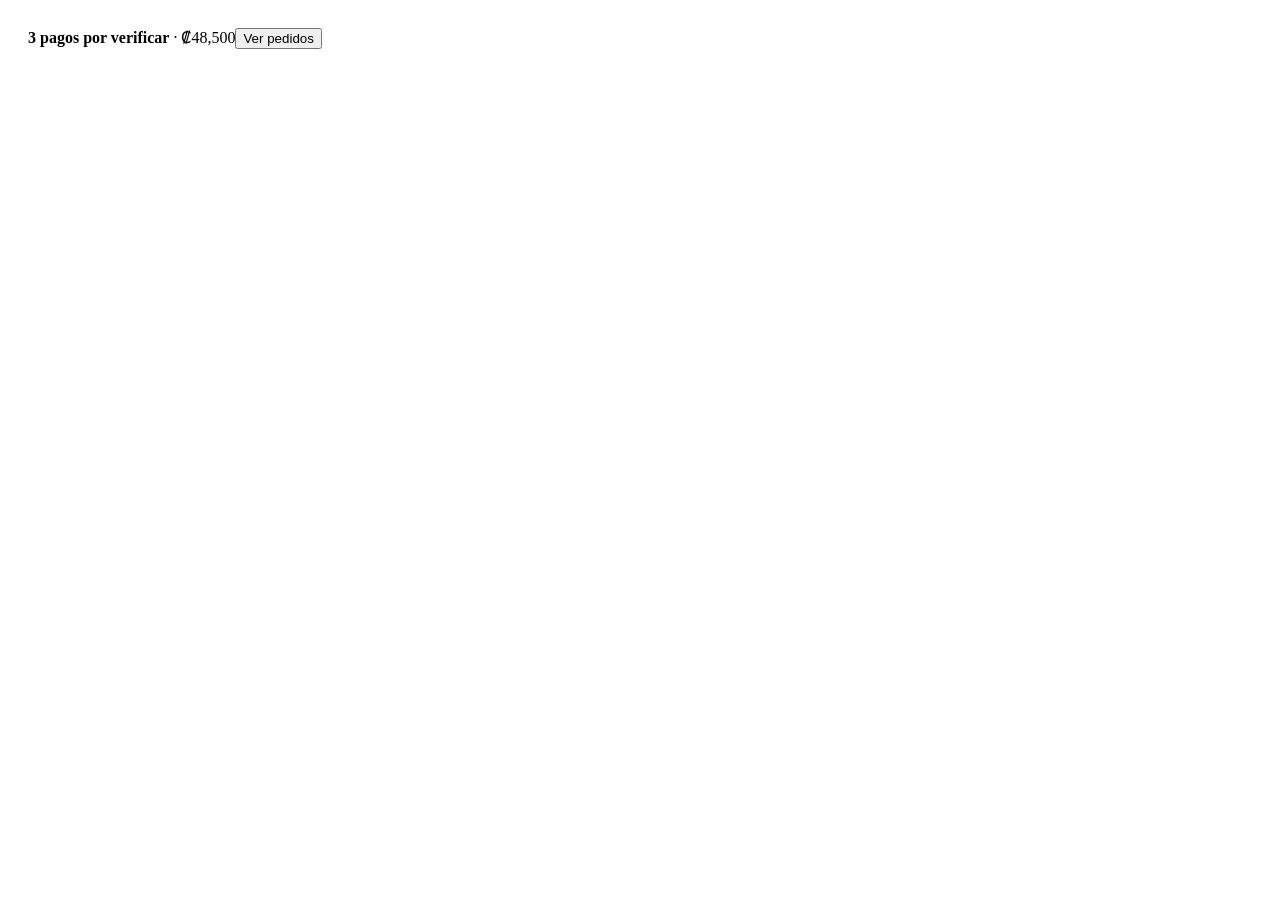
<file: design-system/project/components/AlertBar/preview.html>
<!-- @dsCard group="Feedback" height=88 -->
<!doctype html><html lang="es"><body>
<div style="padding:20px"><div class="alertbar" role="status"><span><b>3 pagos por verificar</b> · ₡48,500</span><button class="btn btn-sm btn-m">Ver pedidos</button></div></div>
</body></html>
</file>
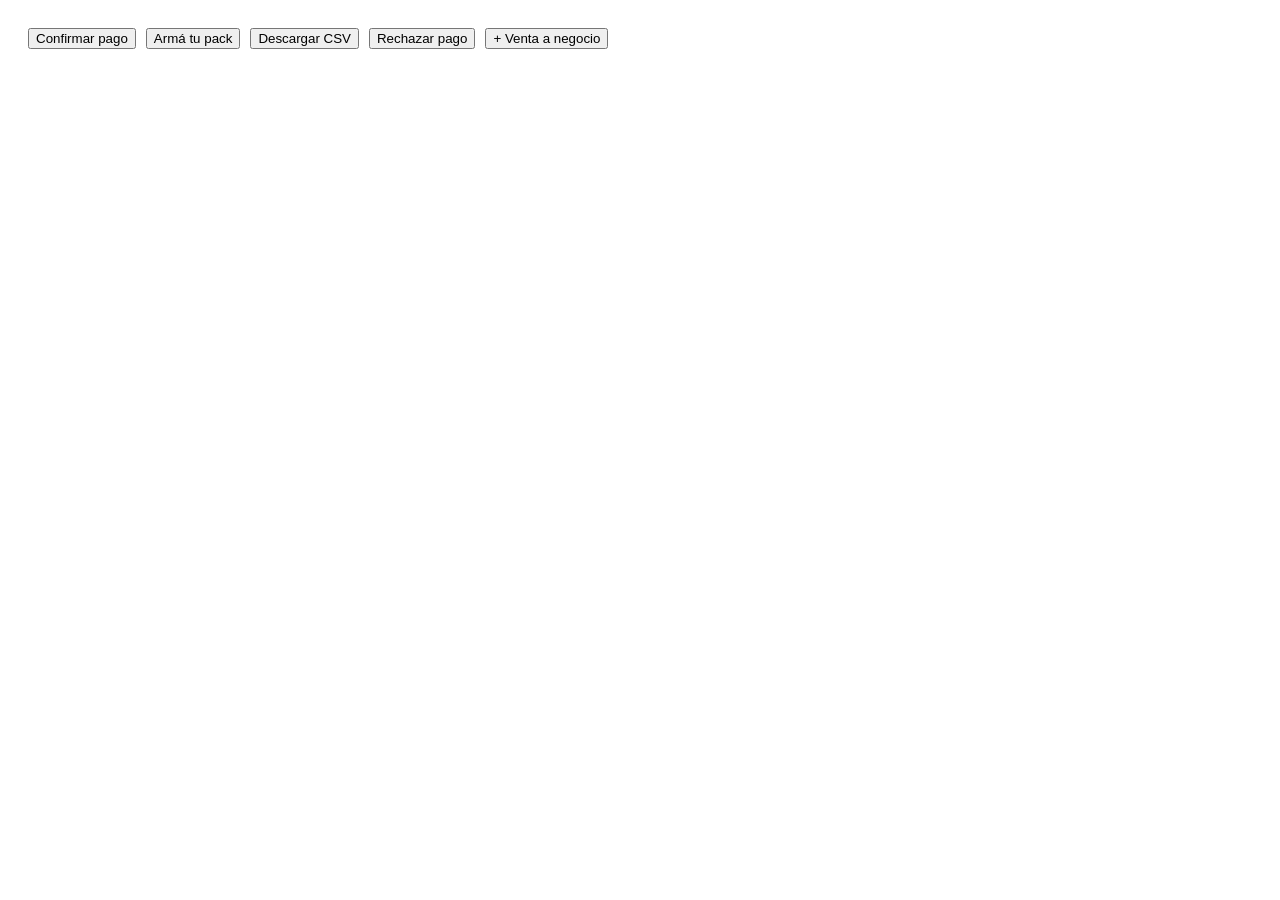
<file: design-system/project/components/Button/preview.html>
<!-- @dsCard group="Actions" height=96 -->
<!doctype html><html lang="es"><body>
<div style="display:flex;gap:10px;flex-wrap:wrap;padding:20px;align-items:center">
  <button class="btn btn-m">Confirmar pago</button>
  <button class="btn btn-miel">Armá tu pack</button>
  <button class="btn btn-o">Descargar CSV</button>
  <button class="btn btn-bad">Rechazar pago</button>
  <button class="btn btn-m btn-sm">+ Venta a negocio</button>
</div>
</body></html>
</file>
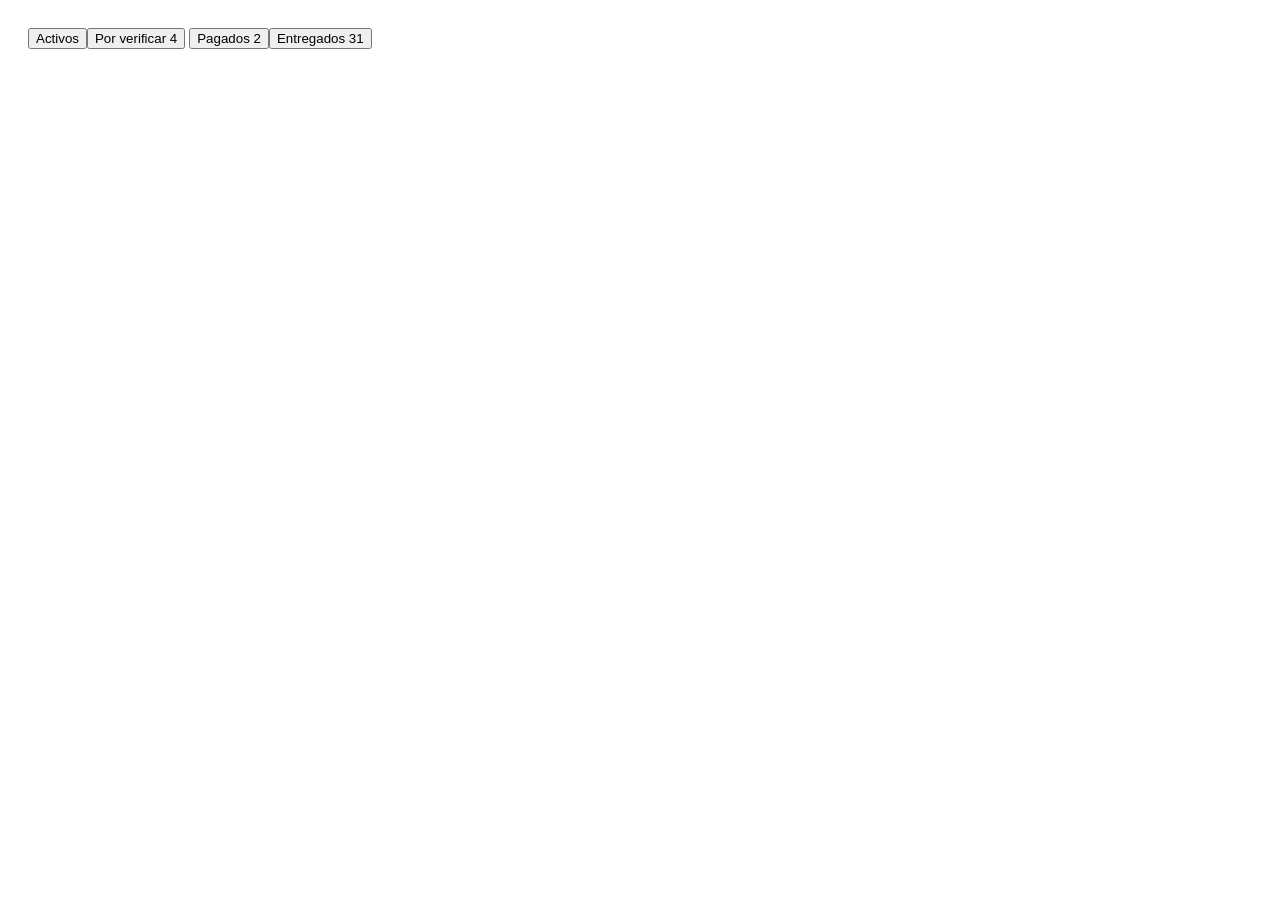
<file: design-system/project/components/Chip/preview.html>
<!-- @dsCard group="Navigation" height=80 -->
<!doctype html><html lang="es"><body>
<div style="padding:20px"><div class="chips">
  <button class="chip" aria-pressed="true">Activos</button><button class="chip" aria-pressed="false">Por verificar <span class="num">4</span></button>
  <button class="chip" aria-pressed="false">Pagados <span class="num">2</span></button><button class="chip" aria-pressed="false">Entregados <span class="num">31</span></button>
</div></div>
</body></html>
</file>
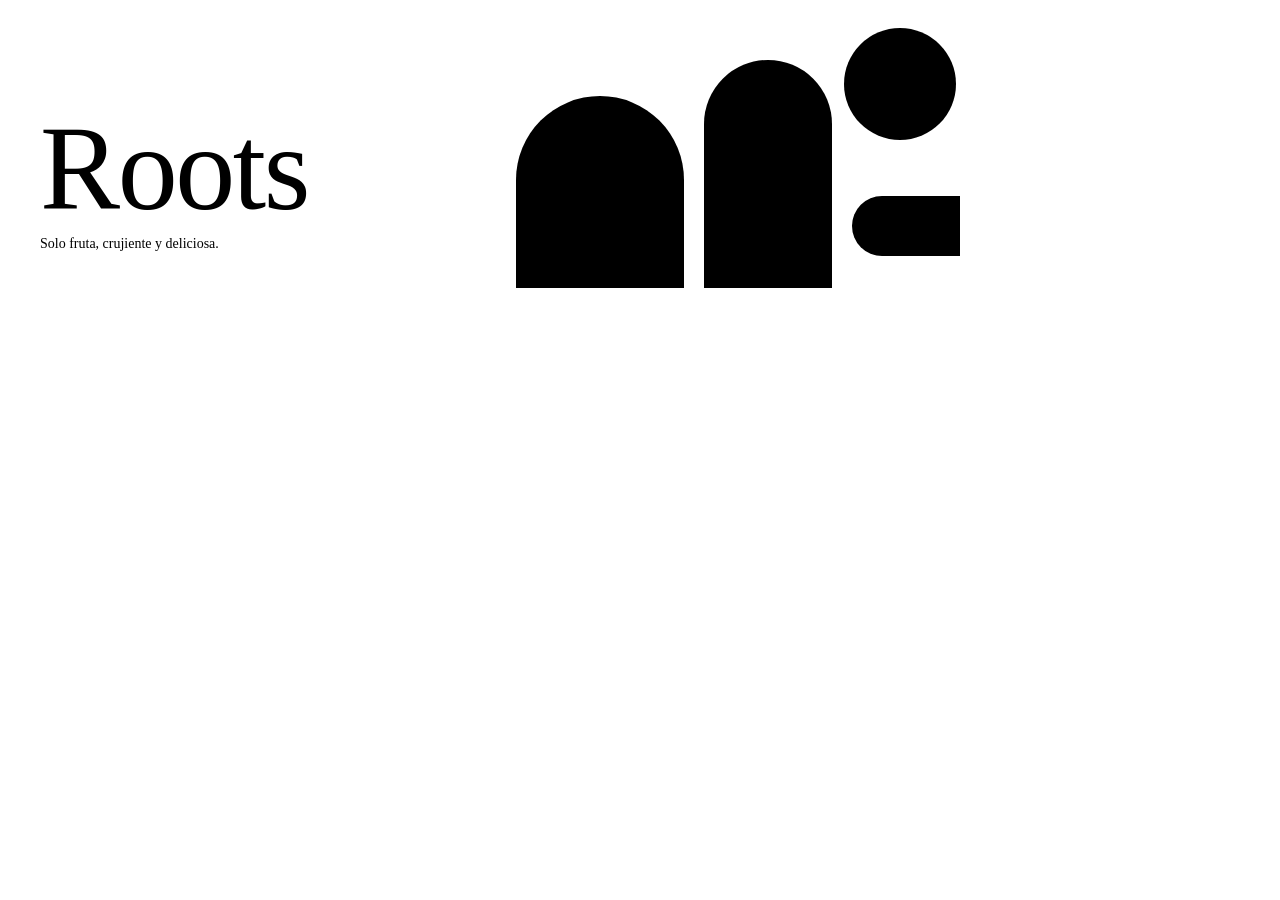
<file: design-system/project/components/Cover/preview.html>
<!-- @dsCard height=288 -->
<!doctype html><html lang="es"><head><style>
html,body{margin:0;height:100%;background:var(--hueso)}
.cv{position:relative;width:960px;height:288px;overflow:hidden;background:var(--hueso)}
.cv svg{position:absolute;inset:0}
.musgo{fill:var(--musgo)}.miel{fill:var(--miel)}.coral{fill:var(--coral)}.lima{fill:var(--lima)}.tint{fill:var(--hueso-2)}
.t{position:absolute;left:40px;bottom:36px;max-width:440px}
.t h1{margin:0;font-family:var(--font-serif);font-weight:400;font-size:120px;line-height:.92;letter-spacing:-.02em;color:var(--musgo)}
.t p{margin:12px 0 0;font-family:var(--font-sans);font-size:14px;color:var(--mute)}
</style></head><body><div class="cv">
<svg width="960" height="288" viewBox="0 0 960 288" aria-hidden="true">
<!-- blocks: musgo arch 168×288 (radius-pill top), miel arch 128×228, coral disc r56, lima pill 150×60 (radius-pill), hueso-2 tint arch 96×120
     arrangement: one tall slab with satellites, arches bleeding off the bottom edge and the lima pill off the right edge
     pattern: arches — the brand frames every photo in an arch (store hero, customer status images); three small hueso-2 arches cut from the musgo slab
     scales: widths and gaps in space-5 (20px) multiples, every corner a half-round or radius-pill -->
<path class="musgo" d="M516 288V180a84 84 0 0 1 168 0v108z"/>
<path class="tint" d="M540 288v-12a12 12 0 0 1 24 0v12zM588 288v-12a12 12 0 0 1 24 0v12zM636 288v-12a12 12 0 0 1 24 0v12z"/>
<path class="miel" d="M704 288V124a64 64 0 0 1 128 0v164z"/>
<circle class="coral" cx="900" cy="84" r="56"/>
<rect class="lima" x="852" y="196" width="150" height="60" rx="30"/>
<path class="tint" d="M720 288v-72a48 48 0 0 1 96 0v72z"/>
</svg>
<div class="t"><h1>Roots</h1><p>Solo fruta, crujiente y deliciosa.</p></div>
</div></body></html>
</file>
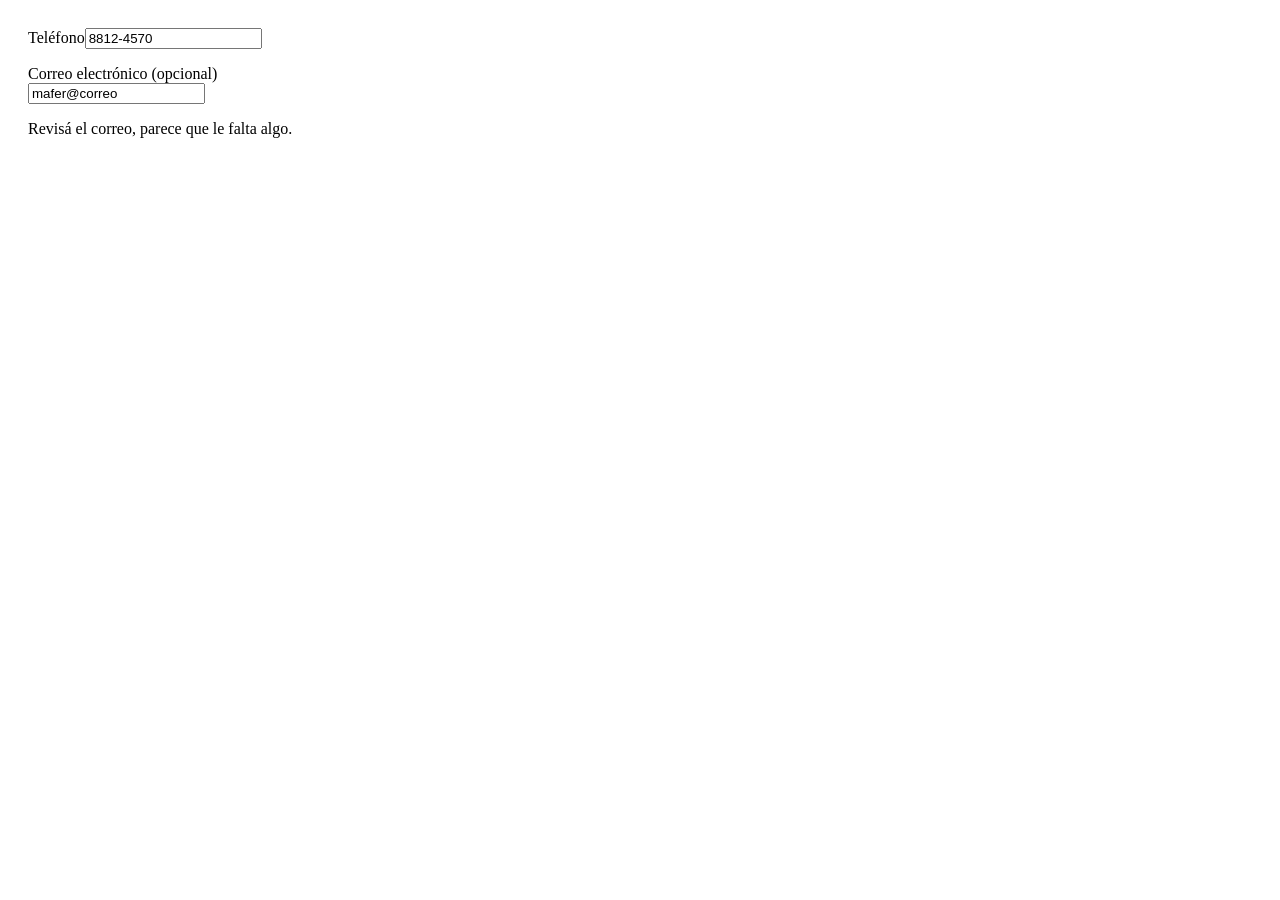
<file: design-system/project/components/Field/preview.html>
<!-- @dsCard group="Forms" height=190 -->
<!doctype html><html lang="es"><body>
<div style="padding:20px;display:grid;gap:16px;max-width:360px">
  <div class="field"><label for="f1">Teléfono</label><input class="inp" id="f1" value="8812-4570"></div>
  <div class="field"><label for="f2">Correo electrónico <span class="opt">(opcional)</span></label><input class="inp bad" id="f2" value="mafer@correo"><p class="err">Revisá el correo, parece que le falta algo.</p></div>
</div>
</body></html>
</file>
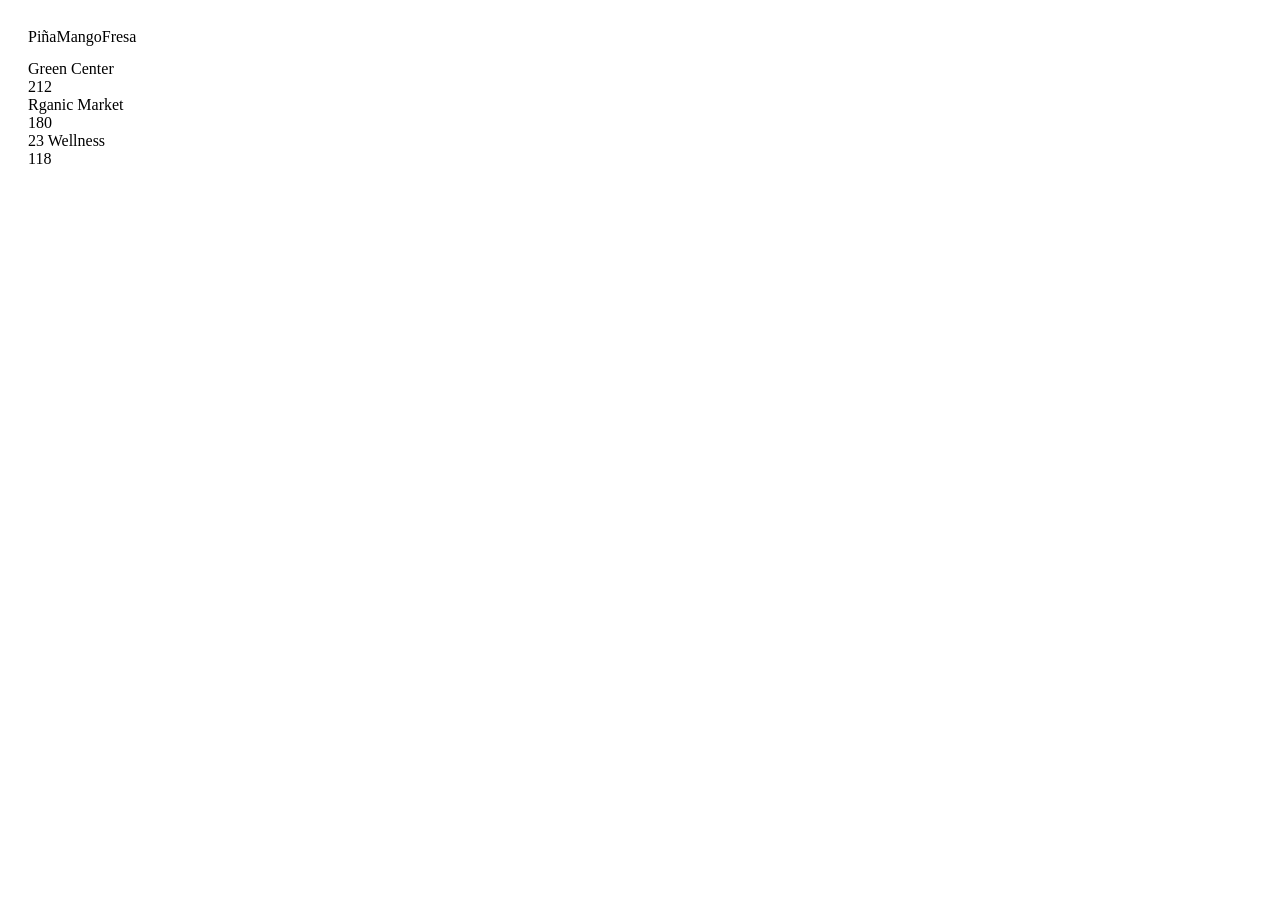
<file: design-system/project/components/FlavorStackBar/preview.html>
<!-- @dsCard group="Data" height=200 -->
<!doctype html><html lang="es"><body>
<div style="padding:20px;display:grid;gap:14px">
  <div class="legend"><span><i class="fdot f-pina"></i>Piña</span><span><i class="fdot f-mango"></i>Mango</span><span><i class="fdot f-fresa"></i>Fresa</span></div>
  <div class="stack">
    <div class="srow"><span>Green Center</span><div class="strack"><i class="f-mango" style="width:43%"></i><i class="f-fresa" style="width:57%"></i></div><span class="sv">212</span></div>
    <div class="srow"><span>Rganic Market</span><div class="strack"><i class="f-pina" style="width:23%"></i><i class="f-mango" style="width:33%"></i><i class="f-fresa" style="width:29%"></i></div><span class="sv">180</span></div>
    <div class="srow"><span>23 Wellness</span><div class="strack"><i class="f-pina" style="width:14%"></i><i class="f-mango" style="width:27%"></i><i class="f-fresa" style="width:14%"></i></div><span class="sv">118</span></div>
  </div>
</div>
</body></html>
</file>
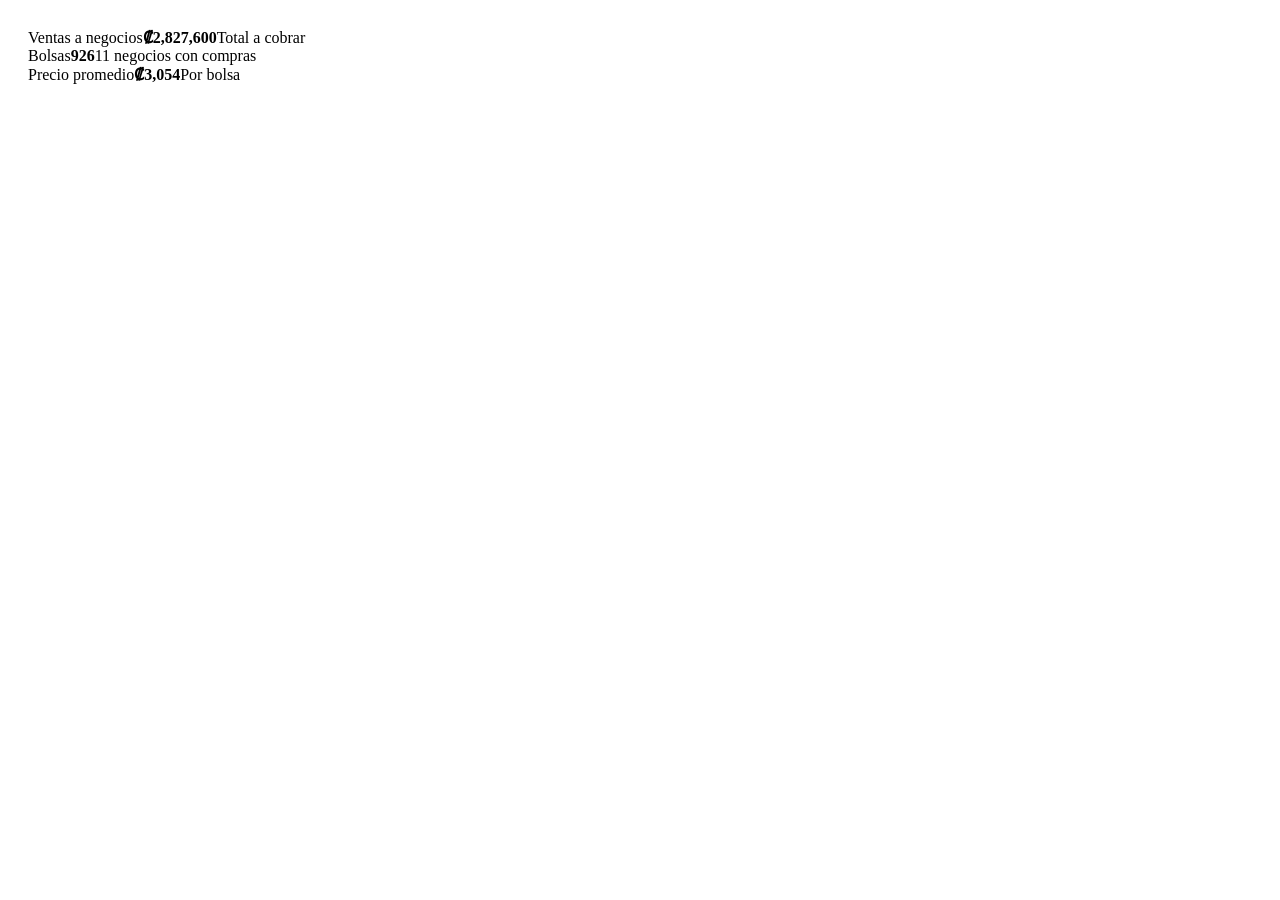
<file: design-system/project/components/KpiTile/preview.html>
<!-- @dsCard group="Data" height=150 -->
<!doctype html><html lang="es"><body>
<div style="padding:20px" class="kpis">
  <div class="kpi"><span class="lb">Ventas a negocios</span><b>₡2,827,600</b><span class="note">Total a cobrar</span></div>
  <div class="kpi"><span class="lb">Bolsas</span><b>926</b><span class="note">11 negocios con compras</span></div>
  <div class="kpi"><span class="lb">Precio promedio</span><b>₡3,054</b><span class="note">Por bolsa</span></div>
</div>
</body></html>
</file>
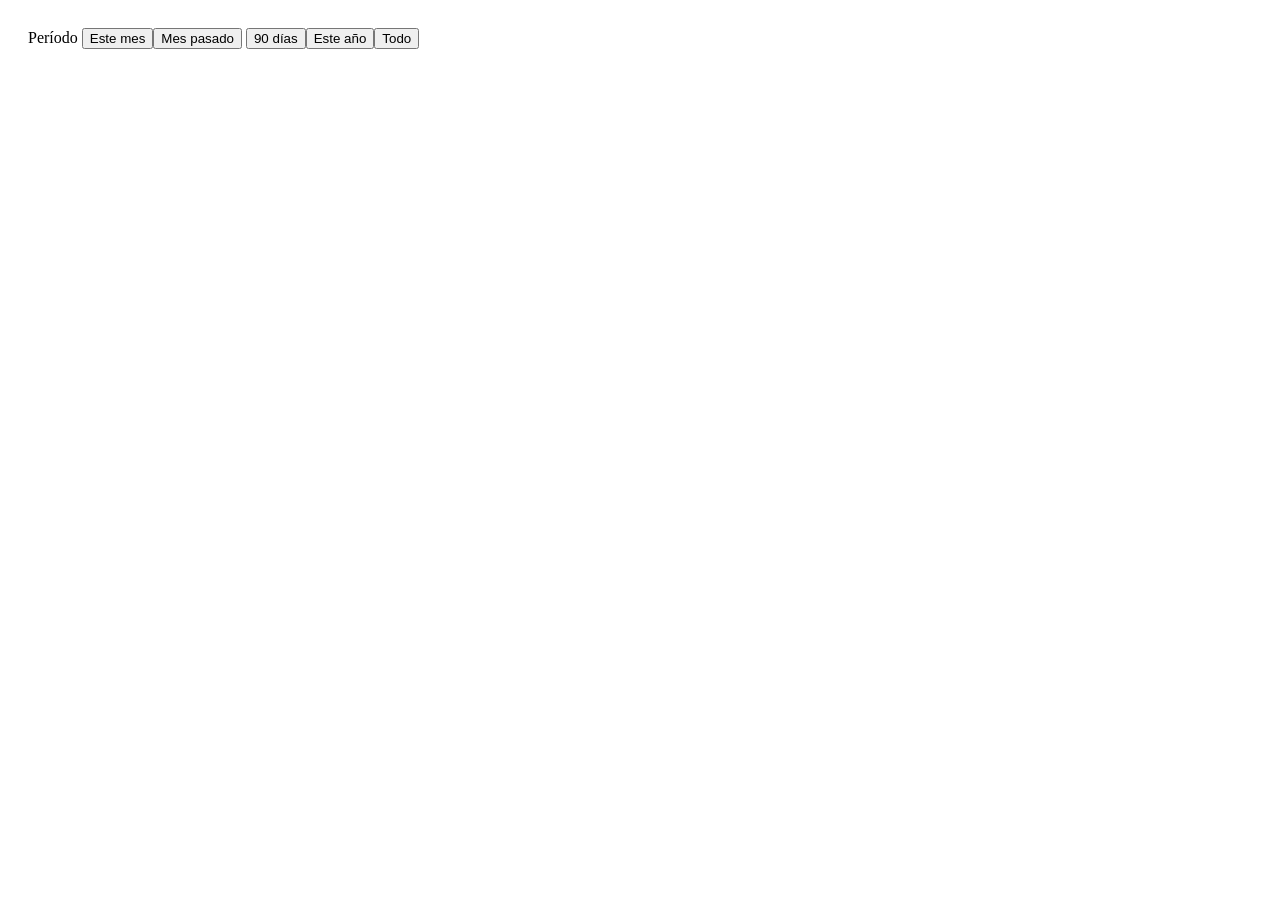
<file: design-system/project/components/PeriodFilter/preview.html>
<!-- @dsCard group="Navigation" height=76 -->
<!doctype html><html lang="es"><body>
<div style="padding:20px"><div class="tbar" role="group" aria-label="Período"><span class="caps">Período</span>
  <button class="tchip" aria-pressed="false">Este mes</button><button class="tchip" aria-pressed="false">Mes pasado</button>
  <button class="tchip" aria-pressed="false">90 días</button><button class="tchip" aria-pressed="true">Este año</button><button class="tchip" aria-pressed="false">Todo</button>
</div></div>
</body></html>
</file>
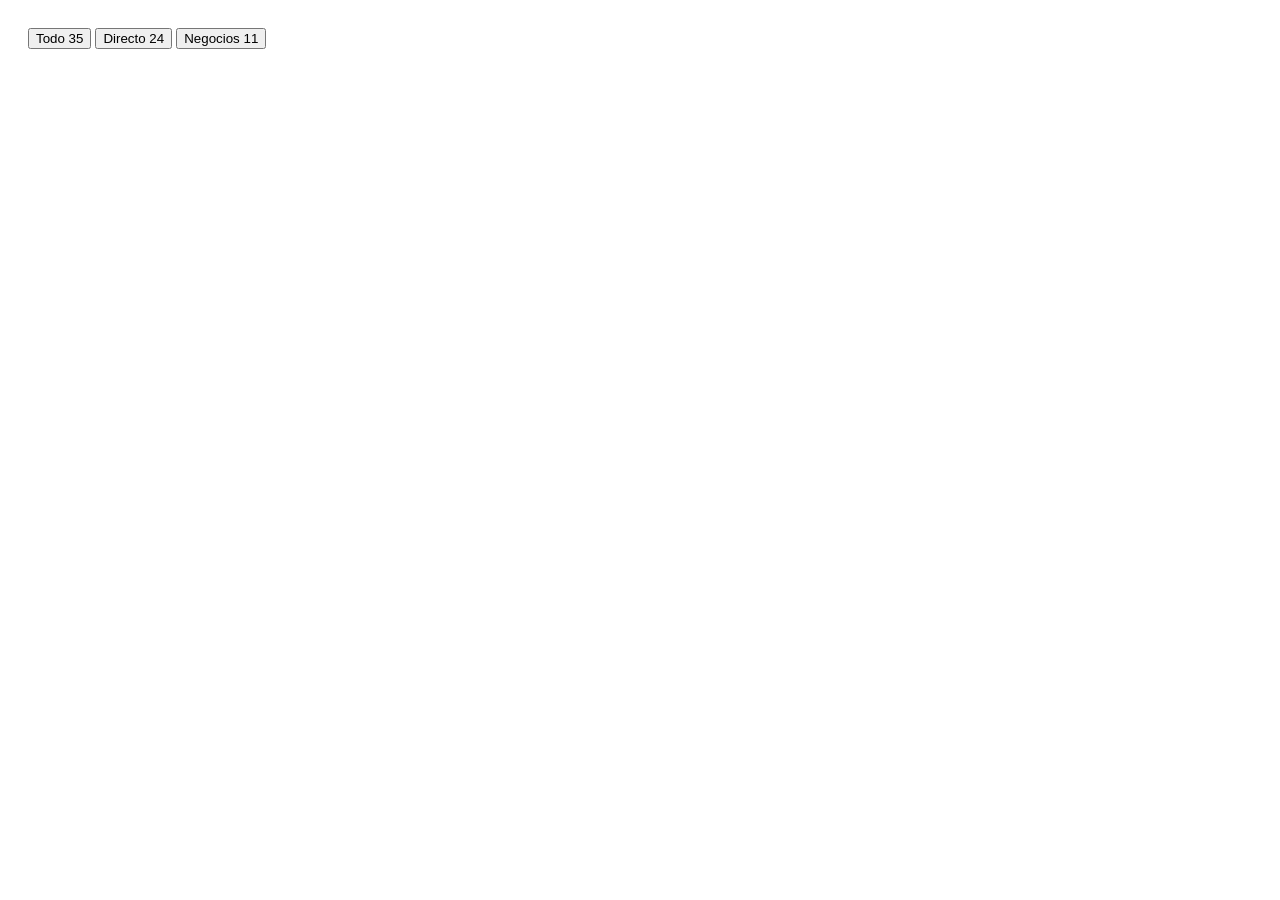
<file: design-system/project/components/SegmentedControl/preview.html>
<!-- @dsCard group="Navigation" height=92 -->
<!doctype html><html lang="es"><body>
<div style="padding:20px"><div class="segctl" role="group" aria-label="Tipo de venta">
  <button aria-pressed="false">Todo <span class="n">35</span></button>
  <button aria-pressed="false">Directo <span class="n">24</span></button>
  <button aria-pressed="true">Negocios <span class="n">11</span></button>
</div></div>
</body></html>
</file>
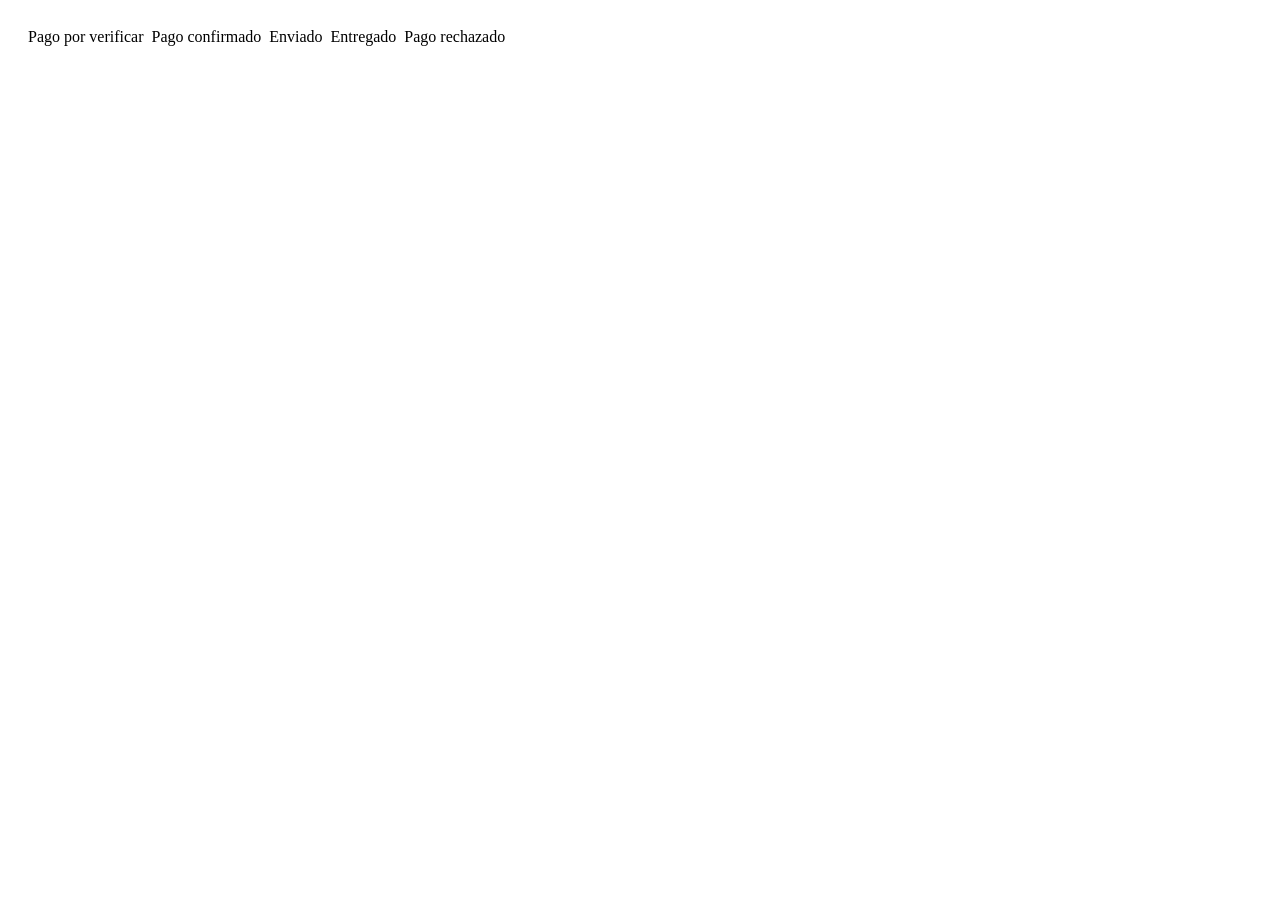
<file: design-system/project/components/StatusPill/preview.html>
<!-- @dsCard group="Feedback" height=72 -->
<!doctype html><html lang="es"><body>
<div style="display:flex;gap:8px;flex-wrap:wrap;padding:20px">
  <span class="pill st-por_verificar">Pago por verificar</span><span class="pill st-pagado">Pago confirmado</span>
  <span class="pill st-enviado">Enviado</span><span class="pill st-entregado">Entregado</span><span class="pill st-rechazado">Pago rechazado</span>
</div>
</body></html>
</file>
